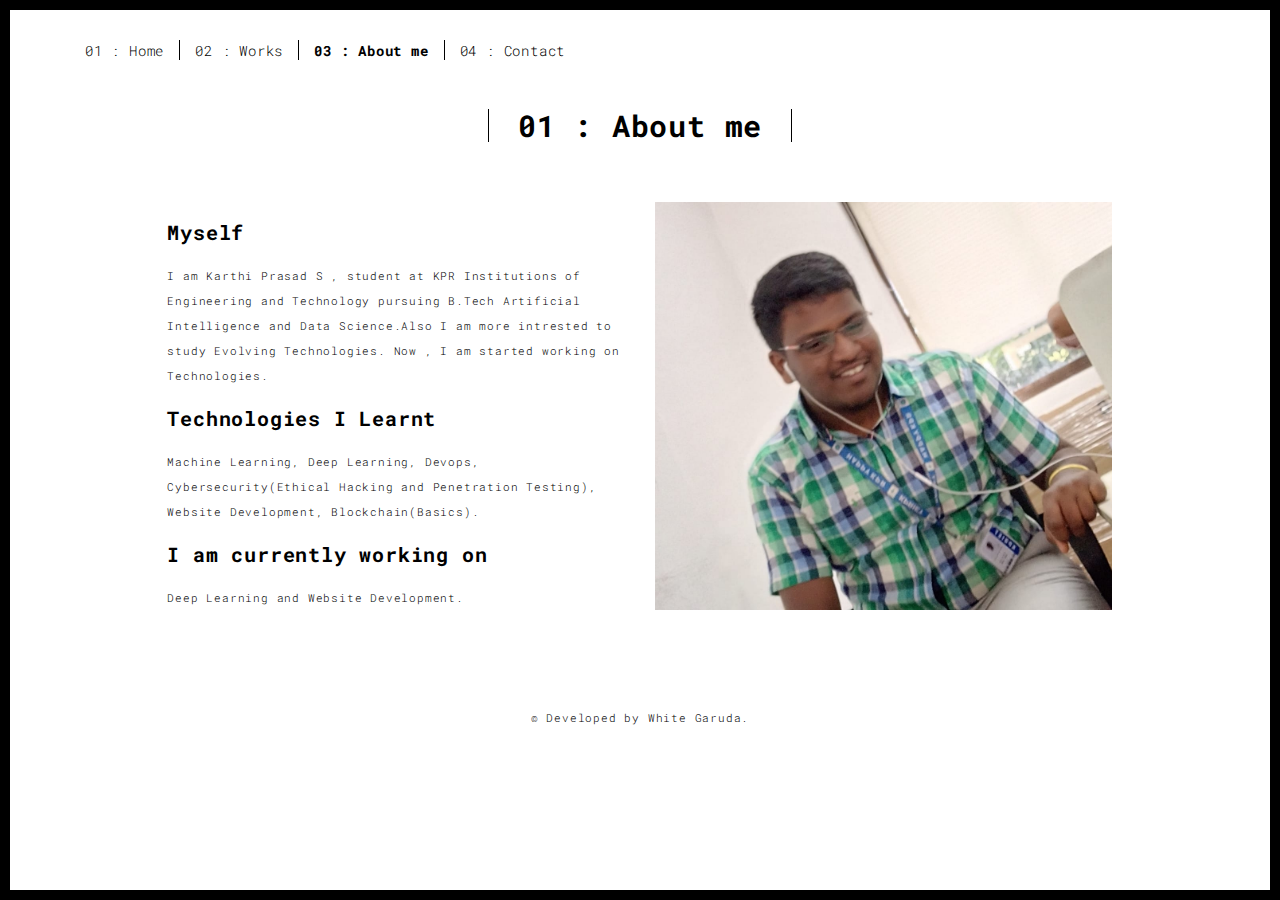
<file: about.html>
<!DOCTYPE html>
<html lang="en">

<head>
  <meta charset="UTF-8">
  <meta content="IE=edge" http-equiv="X-UA-Compatible">
  <meta content="width=device-width,initial-scale=1" name="viewport">
  <meta content="description" name="description">
  <meta name="google" content="notranslate" />
  <meta content="Mashup templates have been developped by Orson.io team" name="author">

  <!-- Disable tap highlight on IE -->
  <meta name="msapplication-tap-highlight" content="no">
  
  <link rel="apple-touch-icon" sizes="180x180" href="./assets/apple-icon-180x180.png">
  <link href="./assets/favicon.ico" rel="icon">

  <title>Title page</title>  

<link href="./main.3f6952e4.css" rel="stylesheet"></head>

<body class="">
<div id="site-border-left"></div>
<div id="site-border-right"></div>
<div id="site-border-top"></div>
<div id="site-border-bottom"></div>
 <!-- Add your content of header -->
<header>
  <nav class="navbar  navbar-fixed-top navbar-default">
    <div class="container">
        <button type="button" class="navbar-toggle collapsed" data-toggle="collapse" data-target="#navbar-collapse" aria-expanded="false">
          <span class="sr-only">Toggle navigation</span>
          <span class="icon-bar"></span>
          <span class="icon-bar"></span>
          <span class="icon-bar"></span>
        </button>

      <div class="collapse navbar-collapse" id="navbar-collapse">
        <ul class="nav navbar-nav ">
          <li><a href="./index.html" title="">01 : Home</a></li>
          <li><a href="./works.html" title="">02 : Works</a></li>
          <li><a href="./about.html" title="">03 : About me</a></li>
          <li><a href="./contact.html" title="">04 : Contact</a></li>
          <!--<li><a href="./components.html" title="">05 : Components</a></li>-->
        </ul>


      </div> 
    </div>
  </nav>
</header>

<div class="section-container">
    <div class="container">
      <div class="row">
        <div class="col-xs-12">
          <div class="section-container-spacer text-center">
            <h1 class="h2">01 : About me</h1>
          </div>
          
          <div class="row">
            <div class="col-md-10 col-md-offset-1">
              <div class="row">
                <div class="col-xs-12 col-md-6">
                  <h3>Myself</h3>
                  <p>I am Karthi Prasad S , student at KPR Institutions of Engineering and Technology pursuing B.Tech Artificial Intelligence and Data Science.Also I am more intrested to study Evolving Technologies.
                    Now , I am started working on Technologies. 
                  </p>
                  <h3>Technologies I Learnt</h3>
                  <p>Machine Learning, Deep Learning, Devops, Cybersecurity(Ethical Hacking and Penetration Testing), Website Development, Blockchain(Basics).
                  <h3>I am currently working on</h3>
                  <p>
                  Deep Learning and Website Development. </p>
                </div>
                <div class="col-xs-12 col-md-6">
                  <img src="./assets/images/profile.jpeg" class="img-responsive" alt="">
                </div>
              </div>
            </div>
          </div>
          
          
       </div>
      </div>
    </div>
  </div>


<footer class="footer-container text-center">
  <div class="container">
    <div class="row">
      <div class="col-xs-12">
        <p>© Developed by White Garuda.</p>
      </div>
    </div>
  </div>
</footer>

<script>
  document.addEventListener("DOMContentLoaded", function (event) {
     navActivePage();
  });
</script>

<!-- Google Analytics: change UA-XXXXX-X to be your site's ID 

<script>
  (function (i, s, o, g, r, a, m) {
    i['GoogleAnalyticsObject'] = r; i[r] = i[r] || function () {
      (i[r].q = i[r].q || []).push(arguments)
    }, i[r].l = 1 * new Date(); a = s.createElement(o),
      m = s.getElementsByTagName(o)[0]; a.async = 1; a.src = g; m.parentNode.insertBefore(a, m)
  })(window, document, 'script', '//www.google-analytics.com/analytics.js', 'ga');
  ga('create', 'UA-XXXXX-X', 'auto');
  ga('send', 'pageview');
</script>

--> <script type="text/javascript" src="./main.70a66962.js"></script></body>

</html>
</file>
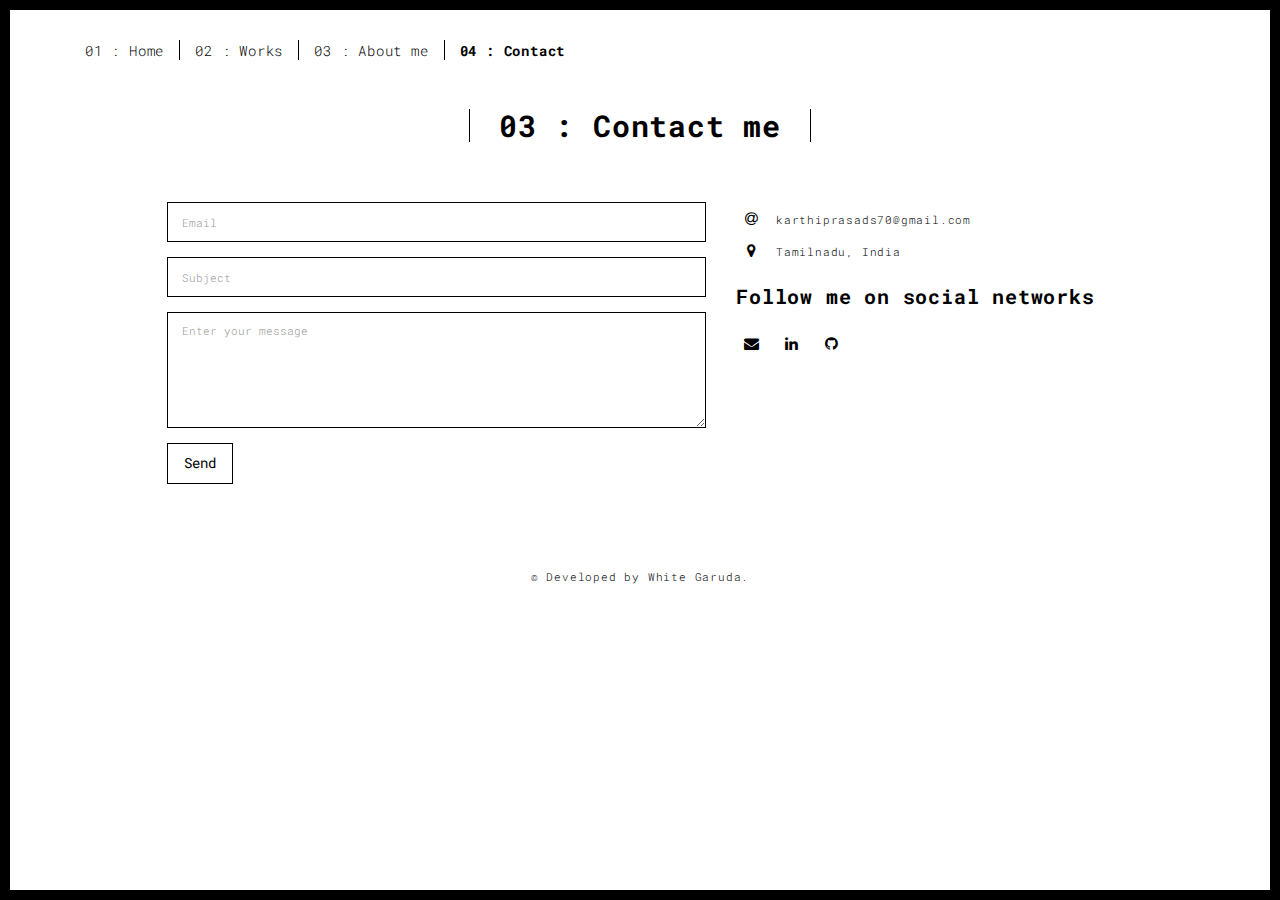
<file: contact.html>
<!DOCTYPE html>
<html lang="en">

<head>
  <meta charset="UTF-8">
  <meta content="IE=edge" http-equiv="X-UA-Compatible">
  <meta content="width=device-width,initial-scale=1" name="viewport">
  <meta content="description" name="description">
  <meta name="google" content="notranslate" />
  <meta content="Mashup templates have been developped by Orson.io team" name="author">

  <!-- Disable tap highlight on IE -->
  <meta name="msapplication-tap-highlight" content="no">
  
  <link rel="apple-touch-icon" sizes="180x180" href="./assets/apple-icon-180x180.png">
  <link href="./assets/favicon.ico" rel="icon">

  <title>Title page</title>  

<link href="./main.3f6952e4.css" rel="stylesheet"></head>

<body class="">
<div id="site-border-left"></div>
<div id="site-border-right"></div>
<div id="site-border-top"></div>
<div id="site-border-bottom"></div>
 <!-- Add your content of header -->
<header>
  <nav class="navbar  navbar-fixed-top navbar-default">
    <div class="container">
        <button type="button" class="navbar-toggle collapsed" data-toggle="collapse" data-target="#navbar-collapse" aria-expanded="false">
          <span class="sr-only">Toggle navigation</span>
          <span class="icon-bar"></span>
          <span class="icon-bar"></span>
          <span class="icon-bar"></span>
        </button>

      <div class="collapse navbar-collapse" id="navbar-collapse">
        <ul class="nav navbar-nav ">
          <li><a href="./index.html" title="">01 : Home</a></li>
          <li><a href="./works.html" title="">02 : Works</a></li>
          <li><a href="./about.html" title="">03 : About me</a></li>
          <li><a href="./contact.html" title="">04 : Contact</a></li>
          <!--<li><a href="./components.html" title="">05 : Components</a></li>-->
        </ul>


      </div> 
    </div>
  </nav>
</header>

<div class="section-container">
    <div class="container">
      <div class="row">
        <div class="col-xs-12">
          <div class="section-container-spacer text-center">
            <h1 class="h2">03 : Contact me</h1>
          </div>
          
          <div class="row">
            <div class="col-md-10 col-md-offset-1">
               <form action="" class="reveal-content">
                  <div class="row">
                    <div class="col-md-7">
                      <div class="form-group">
                        <input type="email" class="form-control" id="email" placeholder="Email">
                      </div>
                      <div class="form-group">
                        <input type="text" class="form-control" id="subject" placeholder="Subject">
                      </div>
                      <div class="form-group">
                        <textarea class="form-control" rows="5" placeholder="Enter your message"></textarea>
                      </div>
                      <button type="submit" class="btn btn-default btn-lg">Send</button>
                    </div>
                    <div class="col-md-5 address-container">
                      <ul class="list-unstyled">
                        <!--<li>
                          <<span class="fa-icon">
                            <i class="fa fa-phone" aria-hidden="true"></i>
                          </span>
                          + 33 9 07 45 12 65
                        </li>-->
                        <li>
                          <span class="fa-icon">
                            <i class="fa fa-at" aria-hidden="true"></i>
                          </span>
                          karthiprasads70@gmail.com
                        </li>
                        <li>
                          <span class="fa-icon">
                            <i class="fa fa fa-map-marker" aria-hidden="true"></i>
                          </span>
                          Tamilnadu, India
                        </li>
                      </ul>
                      <h3>Follow me on social networks</h3>
                      <a href="#" title="" class="fa-icon">
                        <i class="fa fa-envelope"></i>
                      </a>
                      <!--<a href="#" title="" class="fa-icon">
                        <i class="fa fa-twitter"></i>-->
                      </a>
                      <a href="https://www.linkedin.com/in/karthi-prasad-s-85b159227" title="" class="fa-icon">
                        <i class="fa fa-linkedin"></i>
                      </a>
                      <a>
                        <a href="https://github.com/KarthiPrasad/Diabetes-Prediction-" title="" class="fa-icon">
                          <i class="fa fa-github"></i>
                        </a>
                      </a>

                    </div>
                  </div>
                </form>
            </div>

          </div>
         
       </div>
      </div>
    </div>
  </div>


<footer class="footer-container text-center">
  <div class="container">
    <div class="row">
      <div class="col-xs-12">
        <p>© Developed by White Garuda.</p>
      </div>
    </div>
  </div>
</footer>

<script>
  document.addEventListener("DOMContentLoaded", function (event) {
     navActivePage();
  });
</script>

<!-- Google Analytics: change UA-XXXXX-X to be your site's ID 

<script>
  (function (i, s, o, g, r, a, m) {
    i['GoogleAnalyticsObject'] = r; i[r] = i[r] || function () {
      (i[r].q = i[r].q || []).push(arguments)
    }, i[r].l = 1 * new Date(); a = s.createElement(o),
      m = s.getElementsByTagName(o)[0]; a.async = 1; a.src = g; m.parentNode.insertBefore(a, m)
  })(window, document, 'script', '//www.google-analytics.com/analytics.js', 'ga');
  ga('create', 'UA-XXXXX-X', 'auto');
  ga('send', 'pageview');
</script>

--> <script type="text/javascript" src="./main.70a66962.js"></script></body>

</html>
</file>
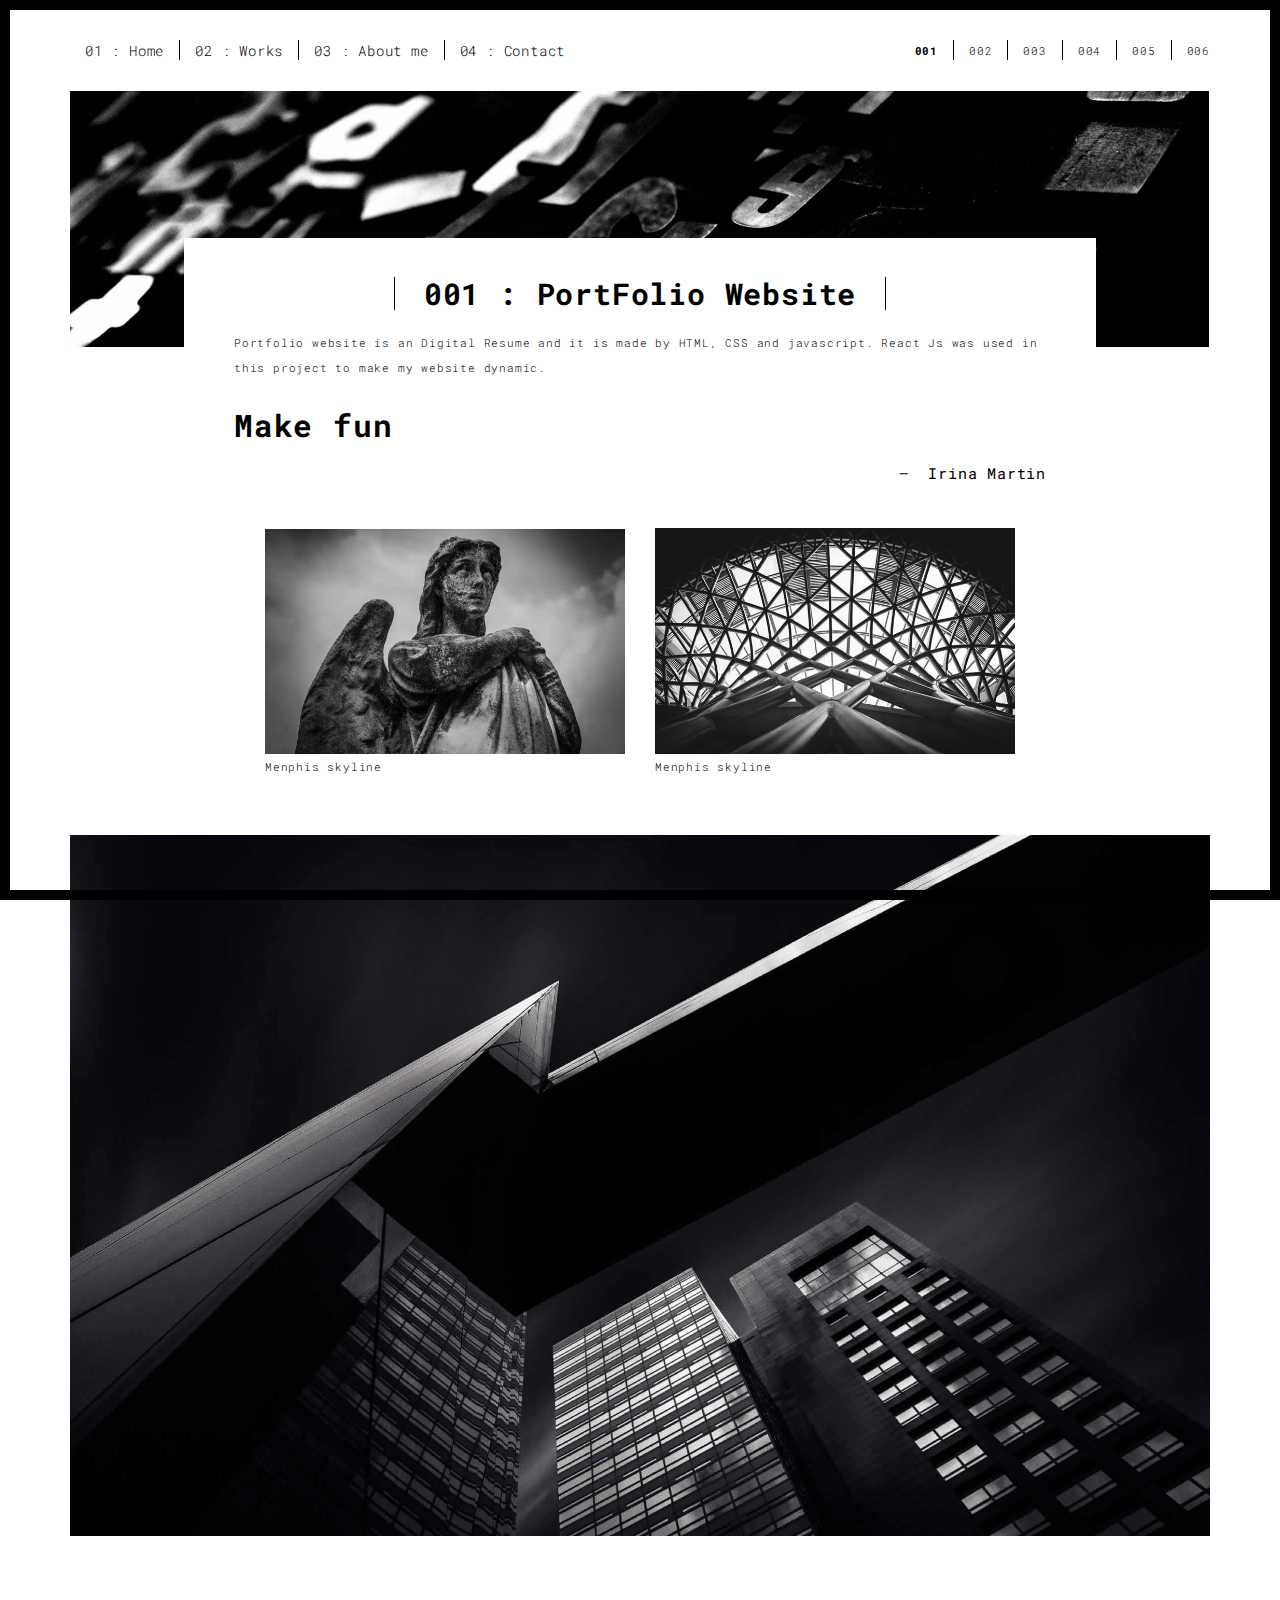
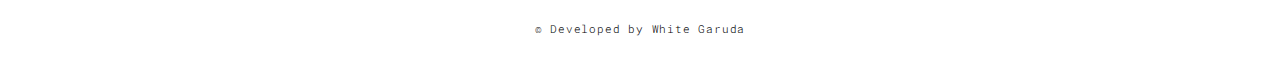
<file: work.html>
<!DOCTYPE html>
<html lang="en">

<head>
  <meta charset="UTF-8">
  <meta content="IE=edge" http-equiv="X-UA-Compatible">
  <meta content="width=device-width,initial-scale=1" name="viewport">
  <meta content="description" name="description">
  <meta name="google" content="notranslate" />
  <meta content="Mashup templates have been developped by Orson.io team" name="author">

  <!-- Disable tap highlight on IE -->
  <meta name="msapplication-tap-highlight" content="no">
  
  <link rel="apple-touch-icon" sizes="180x180" href="./assets/apple-icon-180x180.png">
  <link href="./assets/favicon.ico" rel="icon">

  <title>Title page</title>  

<link href="./main.3f6952e4.css" rel="stylesheet"></head>

<body class="">
<div id="site-border-left"></div>
<div id="site-border-right"></div>
<div id="site-border-top"></div>
<div id="site-border-bottom"></div>
<!-- Add your content of header -->
<header>
  <nav class="navbar  navbar-fixed-top navbar-default">
    <div class="container">
        <button type="button" class="navbar-toggle collapsed" data-toggle="collapse" data-target="#navbar-collapse" aria-expanded="false">
          <span class="sr-only">Toggle navigation</span>
          <span class="icon-bar"></span>
          <span class="icon-bar"></span>
          <span class="icon-bar"></span>
        </button>

      <div class="collapse navbar-collapse" id="navbar-collapse">
        <ul class="nav navbar-nav ">
          <li><a href="./index.html" title="">01 : Home</a></li>
          <li><a href="./works.html" title="">02 : Works</a></li>
          <li><a href="./about.html" title="">03 : About me</a></li>
          <li><a href="./contact.html" title="">04 : Contact</a></li>
         <!-- <li><a href="./components.html" title="">05 : Components</a></li>-->
        </ul>


          <ul class="nav navbar-nav navbar-right navbar-small visible-md visible-lg">
            <li><a href="./index.html" title="" class="active">001</a></li>
            <li><a href="./index.html" title="">002</a></li>
            <li><a href="./index.html" title="">003</a></li>
            <li><a href="./index.html" title="">004</a></li>
            <li><a href="./index.html" title="">005</a></li>
            <li><a href="./index.html" title="">006</a></li>
          </ul>


      </div> 
    </div>
  </nav>
</header>
<div class="section-container">
  <div class="container">
    <div class="row">
      <div class="col-xs-12">
        <img src="./assets/images/work001-01.jpg" class="img-responsive" alt="">
        <div class="card-container">
          <div class="text-center">
            <h1 class="h2">001 : PortFolio Website</h1>
          </div>
          <p>Portfolio website is an Digital Resume and it is made by HTML, CSS and javascript. React Js was used in this project to make my website dynamic.</p>

          <blockquote>
            <p>Make fun</p>
            <small class="pull-right">Irina Martin</small>
          </blockquote>
        </div>
      </div>

      
      
      <div class="col-md-8 col-md-offset-2 section-container-spacer">
        <div class="row">
          <div class="col-xs-12 col-md-6">
            <img src="./assets/images/work001-02.jpg" class="img-responsive" alt="">
            <p>Menphis skyline</p>
          </div>
          <div class="col-xs-12 col-md-6">
            <img src="./assets/images/work001-03.jpg" class="img-responsive" alt="">
            <p>Menphis skyline</p>
          </div>
        </div>
      </div>

      <div class="col-xs-12">
        <img src="./assets/images/work001-04.jpg" class="img-responsive" alt="">
      </div>

    </div>
  </div>
</div>


<footer class="footer-container text-center">
  <div class="container">
    <div class="row">
      <div class="col-xs-12">
        <p>© Developed by White Garuda</p>
      </div>
    </div>
  </div>
</footer>

<script>
  document.addEventListener("DOMContentLoaded", function (event) {
     navActivePage();
  });
</script>

<!-- Google Analytics: change UA-XXXXX-X to be your site's ID 

<script>
  (function (i, s, o, g, r, a, m) {
    i['GoogleAnalyticsObject'] = r; i[r] = i[r] || function () {
      (i[r].q = i[r].q || []).push(arguments)
    }, i[r].l = 1 * new Date(); a = s.createElement(o),
      m = s.getElementsByTagName(o)[0]; a.async = 1; a.src = g; m.parentNode.insertBefore(a, m)
  })(window, document, 'script', '//www.google-analytics.com/analytics.js', 'ga');
  ga('create', 'UA-XXXXX-X', 'auto');
  ga('send', 'pageview');
</script>

--> <script type="text/javascript" src="./main.70a66962.js"></script></body>

</html>
</file>
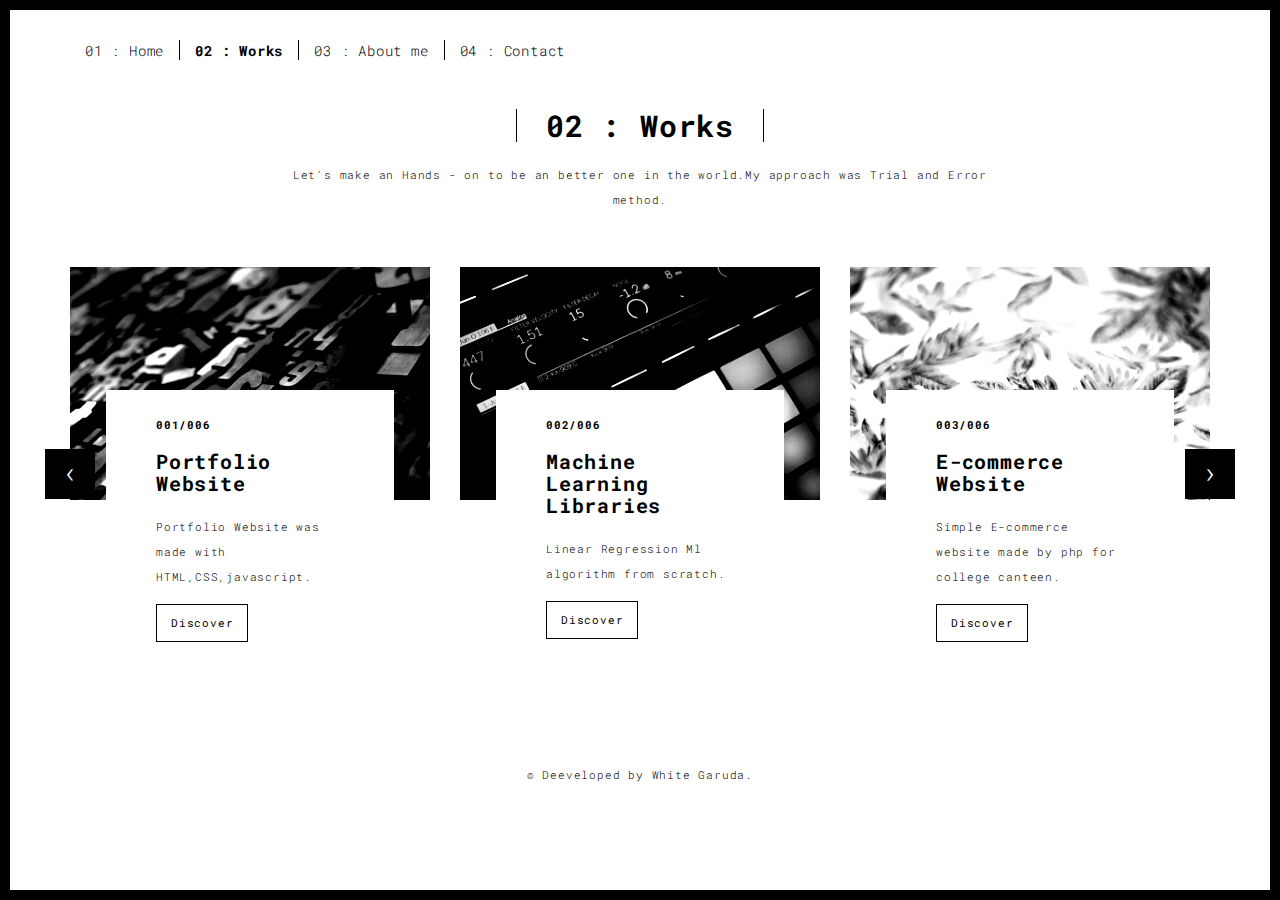
<file: works.html>
<!DOCTYPE html>
<html lang="en">

<head>
  <meta charset="UTF-8">
  <meta content="IE=edge" http-equiv="X-UA-Compatible">
  <meta content="width=device-width,initial-scale=1" name="viewport">
  <meta content="description" name="description">
  <meta name="google" content="notranslate" />
  <meta content="Mashup templates have been developped by Orson.io team" name="author">

  <!-- Disable tap highlight on IE -->
  <meta name="msapplication-tap-highlight" content="no">
  
  <link rel="apple-touch-icon" sizes="180x180" href="./assets/apple-icon-180x180.png">
  <link href="./assets/favicon.ico" rel="icon">

  <title>Title page</title>  

<link href="./main.3f6952e4.css" rel="stylesheet"></head>

<body class="">
<div id="site-border-left"></div>
<div id="site-border-right"></div>
<div id="site-border-top"></div>
<div id="site-border-bottom"></div>
 <!-- Add your content of header -->
<header>
  <nav class="navbar  navbar-fixed-top navbar-default">
    <div class="container">
        <button type="button" class="navbar-toggle collapsed" data-toggle="collapse" data-target="#navbar-collapse" aria-expanded="false">
          <span class="sr-only">Toggle navigation</span>
          <span class="icon-bar"></span>
          <span class="icon-bar"></span>
          <span class="icon-bar"></span>
        </button>

      <div class="collapse navbar-collapse" id="navbar-collapse">
        <ul class="nav navbar-nav ">
          <li><a href="./index.html" title="">01 : Home</a></li>
          <li><a href="./works.html" title="">02 : Works</a></li>
          <li><a href="./about.html" title="">03 : About me</a></li>
          <li><a href="./contact.html" title="">04 : Contact</a></li>
          <!--<li><a href="./components.html" title="">05 : Components</a></li>-->
        </ul>


      </div> 
    </div>
  </nav>
</header>

<div class="section-container">
  <div class="container">
    <div class="row">
      
      <div class="col-sm-8 col-sm-offset-2 section-container-spacer">
        <div class="text-center">
          <h1 class="h2">02 : Works</h1>
          <p>Let's make an Hands - on to be an better one in the world.My approach was Trial and Error method.</p>
        </div>
      </div>

      <div class="col-md-12">
     
      <div id="myCarousel" class="carousel slide projects-carousel">
        <!-- Carousel items -->
        <div class="carousel-inner">
            <div class="item active">
                <div class="row">
                    <div class="col-sm-4">

                      <a href="./work.html" title="" class="black-image-project-hover">
                        <img src="./assets/images/work01-hover.jpg" alt="" class="img-responsive">
                      </a>
                      <div class="card-container card-container-lg">
                        <h4>001/006</h4>
                        <h3>Portfolio Website</h3>
                        <p>Portfolio Website was made with HTML,CSS,javascript.</p>
                        <a href="./work.html" title="" class="btn btn-default">Discover</a>
                      </div>
                    </div>
                    <div class="col-sm-4">
                      <a href="./work.html" title="" class="black-image-project-hover">
                        <img src="./assets/images/work02-hover.jpg" alt="" class="img-responsive">
                      </a>
                      <div class="card-container card-container-lg">
                        <h4>002/006</h4>
                        <h3>Machine Learning Libraries</h3>
                        <p>Linear Regression Ml algorithm from scratch.</p>
                        <a href="./work.html" title="" class="btn btn-default">Discover</a>
                      </div>
                    </div>
                    <div class="col-sm-4">
                      <a href="./work.html" title="" class="black-image-project-hover">
                        <img src="./assets/images/work03-hover.jpg" alt="" class="img-responsive">
                      </a>
                      <div class="card-container card-container-lg">
                        <h4>003/006</h4>
                        <h3>E-commerce Website</h3>
                        <p>Simple E-commerce website made by php for college canteen.</p>
                        <a href="./work.html" title="" class="btn btn-default">Discover</a>
                      </div>
                    </div>
                    
                </div>
                <!--/row-->
            </div>
            <!--/item-->
            <div class="item">
                <div class="row">
                  <div class="col-sm-4">
                    <a href="./work.html" class="black-image-project-hover">
                      <img src="./assets/images/work02-hover.jpg" alt="Image" class="img-responsive">
                    </a>
                    <div class="card-container">
                      <h4>004/006</h4>
                      <h3>Exploratory Data Analysis</h3>
                      <p>EDA for 20 datasets from kaggle and it is in progress..</p>
                      <a href="./work.html" class="btn btn-default">Discover</a>
                    </div>
                  </div>
                   <div class="col-sm-4">
                      <a href="./work.html" class="black-image-project-hover">
                        <img src="./assets/images/work01-hover.jpg" alt="Image" class="img-responsive">
                      </a>
                      <div class="card-container">
                        <h4>005/006</h4>
                        <h3>Machine Learning.</h3>
                        <p>Building ML algorithms from scratch for different datasets.</p>
                        <a href="./work.html" class="btn btn-default">Discover</a>
                      </div>
                    </div>
                    
                    <div class="col-sm-4">
                      <a href="./work.html" class="black-image-project-hover">
                        <img src="./assets/images/work03-hover.jpg" alt="Image" class="img-responsive">
                      </a>
                      <div class="card-container">
                        <h4>006/006</h4>
                        <h3>Deep Learning</h3>
                        <p>Building an ANN from scratch using numpy.it is used for digit recognizer.</p>
                        <a href="./work.html" class="btn btn-default">Discover</a>
                      </div>
                    </div>
                    
                </div>
                <!--/row-->
            </div>
            
            <!--/item-->
        </div>
        <!--/carousel-inner--> 
        <a class="left carousel-control" href="#myCarousel" data-slide="prev">‹</a>

        <a class="right carousel-control" href="#myCarousel" data-slide="next">›</a>
     </div>



    <!--/myCarousel-->
    </div>



    </div>
  </div>
</div>


<footer class="footer-container text-center">
  <div class="container">
    <div class="row">
      <div class="col-xs-12">
        <p>© Deeveloped by White Garuda.</p>
      </div>
    </div>
  </div>
</footer>

<script>
  document.addEventListener("DOMContentLoaded", function (event) {
     navActivePage();
  });
</script>

<!-- Google Analytics: change UA-XXXXX-X to be your site's ID 

<script>
  (function (i, s, o, g, r, a, m) {
    i['GoogleAnalyticsObject'] = r; i[r] = i[r] || function () {
      (i[r].q = i[r].q || []).push(arguments)
    }, i[r].l = 1 * new Date(); a = s.createElement(o),
      m = s.getElementsByTagName(o)[0]; a.async = 1; a.src = g; m.parentNode.insertBefore(a, m)
  })(window, document, 'script', '//www.google-analytics.com/analytics.js', 'ga');
  ga('create', 'UA-XXXXX-X', 'auto');
  ga('send', 'pageview');
</script>

--> <script type="text/javascript" src="./main.70a66962.js"></script></body>

</html>
</file>
<file: main.3f6952e4.css>
@import url(https://fonts.googleapis.com/css?family=Roboto:900|Roboto+Mono:300,400,700);@import url(https://maxcdn.bootstrapcdn.com/font-awesome/4.7.0/css/font-awesome.min.css);/*!
 * Bootstrap v3.3.7 (http://getbootstrap.com)
 * Copyright 2011-2016 Twitter, Inc.
 * Licensed under MIT (https://github.com/twbs/bootstrap/blob/master/LICENSE)
 */
/*! normalize.css v3.0.3 | MIT License | github.com/necolas/normalize.css */html{font-family:sans-serif;-ms-text-size-adjust:100%;-webkit-text-size-adjust:100%}body{margin:0}article,aside,details,figcaption,figure,footer,header,hgroup,main,menu,nav,section,summary{display:block}audio,canvas,progress,video{display:inline-block;vertical-align:baseline}audio:not([controls]){display:none;height:0}[hidden],template{display:none}a{background-color:transparent}a:active,a:hover{outline:0}abbr[title]{border-bottom:1px dotted}b,strong{font-weight:700}dfn{font-style:italic}h1{font-size:2em;margin:.67em 0}mark{background:#ff0;color:rgba(0, 0, 0, 0.904)}small{font-size:80%}sub,sup{font-size:75%;line-height:0;position:relative;vertical-align:baseline}sup{top:-.5em}sub{bottom:-.25em}img{border:0}svg:not(:root){overflow:hidden}figure{margin:1em 40px}hr{box-sizing:content-box;height:0}pre{overflow:auto}code,kbd,pre,samp{font-family:monospace,monospace;font-size:1em}button,input,optgroup,select,textarea{color:inherit;font:inherit;margin:0}button{overflow:visible}button,select{text-transform:none}button,html input[type=button],input[type=reset],input[type=submit]{-webkit-appearance:button;cursor:pointer}button[disabled],html input[disabled]{cursor:default}button::-moz-focus-inner,input::-moz-focus-inner{border:0;padding:0}input{line-height:normal}input[type=checkbox],input[type=radio]{box-sizing:border-box;padding:0}input[type=number]::-webkit-inner-spin-button,input[type=number]::-webkit-outer-spin-button{height:auto}input[type=search]{-webkit-appearance:textfield;box-sizing:content-box}input[type=search]::-webkit-search-cancel-button,input[type=search]::-webkit-search-decoration{-webkit-appearance:none}fieldset{border:1px solid silver;margin:0 2px;padding:.35em .625em .75em}textarea{overflow:auto}optgroup{font-weight:700}table{border-collapse:collapse;border-spacing:0}td,th{padding:0}

/*! Source: https://github.com/h5bp/html5-boilerplate/blob/master/src/css/main.css */@media print{*,:after,:before{background:transparent!important;color:#000!important;box-shadow:none!important;text-shadow:none!important}a,a:visited{text-decoration:underline}a[href]:after{content:" (" attr(href) ")"}abbr[title]:after{content:" (" attr(title) ")"}a[href^="#"]:after,a[href^="javascript:"]:after{content:""}blockquote,pre{border:1px solid #999;page-break-inside:avoid}thead{display:table-header-group}img,tr{page-break-inside:avoid}img{max-width:100%!important}h2,h3,p{orphans:3;widows:3}h2,h3{page-break-after:avoid}.navbar{display:none}.btn>.caret,.dropup>.btn>.caret{border-top-color:#000!important}.label{border:1px solid #000}.table{border-collapse:collapse!important}.table td,.table th{background-color:#fff!important}.table-bordered td,.table-bordered th{border:1px solid #ddd!important}}*,:after,:before{-webkit-box-sizing:border-box;-moz-box-sizing:border-box;box-sizing:border-box}html{font-size:10px;-webkit-tap-highlight-color:transparent}body{font-family:Roboto Mono,Helvetica,Arial,sans-serif;font-size:11px;line-height:1.78;color:#000;background-color:#fff}button,input,select,textarea{font-family:inherit;font-size:inherit;line-height:inherit}a{color:#001aff;text-decoration:none}a:focus,a:hover{color:#0012b3;text-decoration:underline}a:focus{outline:5px auto -webkit-focus-ring-color;outline-offset:-2px}figure{margin:0}img{vertical-align:middle}.img-responsive{display:block;max-width:100%;height:auto}.img-rounded{border-radius:0}.img-thumbnail{padding:4px;line-height:1.78;background-color:#fff;border:1px solid #ddd;border-radius:0;-webkit-transition:all .2s ease-in-out;-o-transition:all .2s ease-in-out;transition:all .2s ease-in-out;display:inline-block;max-width:100%;height:auto}.img-circle{border-radius:50%}hr{margin-top:19px;margin-bottom:19px;border:0;border-top:1px solid #eee}.sr-only{position:absolute;width:1px;height:1px;margin:-1px;padding:0;overflow:hidden;clip:rect(0,0,0,0);border:0}.sr-only-focusable:active,.sr-only-focusable:focus{position:static;width:auto;height:auto;margin:0;overflow:visible;clip:auto}[role=button]{cursor:pointer}.h1,.h2,.h3,.h4,.h5,.h6,h1,h2,h3,h4,h5,h6{font-family:Roboto Mono,Helvetica,Arial,sans-serif;font-weight:700;line-height:1.1;color:#000}.h1 .small,.h1 small,.h2 .small,.h2 small,.h3 .small,.h3 small,.h4 .small,.h4 small,.h5 .small,.h5 small,.h6 .small,.h6 small,h1 .small,h1 small,h2 .small,h2 small,h3 .small,h3 small,h4 .small,h4 small,h5 .small,h5 small,h6 .small,h6 small{font-weight:400;line-height:1;color:#777}.h1,.h2,.h3,h1,h2,h3{margin-top:19px;margin-bottom:9.5px}.h1 .small,.h1 small,.h2 .small,.h2 small,.h3 .small,.h3 small,h1 .small,h1 small,h2 .small,h2 small,h3 .small,h3 small{font-size:65%}.h4,.h5,.h6,h4,h5,h6{margin-top:9.5px;margin-bottom:9.5px}.h4 .small,.h4 small,.h5 .small,.h5 small,.h6 .small,.h6 small,h4 .small,h4 small,h5 .small,h5 small,h6 .small,h6 small{font-size:75%}.h1,h1{font-size:70px}.h2,h2{font-size:30px}.h3,h3{font-size:20px}.h4,.h5,h4,h5{font-size:11px}.h6,h6{font-size:10px}p{margin:0 0 9.5px}.lead{margin-bottom:19px;font-size:12px;font-weight:300;line-height:1.4}@media (min-width:768px){.lead{font-size:16.5px}}.small,small{font-size:90%}.mark,mark{background-color:#fcf8e3;padding:.2em}.text-left{text-align:left}.text-right{text-align:right}.text-center{text-align:center}.text-justify{text-align:justify}.text-nowrap{white-space:nowrap}.text-lowercase{text-transform:lowercase}.initialism,.text-uppercase{text-transform:uppercase}.text-capitalize{text-transform:capitalize}.text-muted{color:#777}.text-primary{color:#001aff}a.text-primary:focus,a.text-primary:hover{color:#0015cc}.text-success{color:#fff}a.text-success:focus,a.text-success:hover{color:#e6e6e6}.text-info{color:#31708f}a.text-info:focus,a.text-info:hover{color:#245269}.text-warning{color:#8a6d3b}a.text-warning:focus,a.text-warning:hover{color:#66512c}.text-danger{color:#fff}a.text-danger:focus,a.text-danger:hover{color:#e6e6e6}.bg-primary{color:#fff;background-color:#001aff}a.bg-primary:focus,a.bg-primary:hover{background-color:#0015cc}.bg-success,a.bg-success:focus,a.bg-success:hover{background-color:#000}.bg-info{background-color:#d9edf7}a.bg-info:focus,a.bg-info:hover{background-color:#afd9ee}.bg-warning{background-color:#fcf8e3}a.bg-warning:focus,a.bg-warning:hover{background-color:#f7ecb5}.bg-danger{background-color:red}a.bg-danger:focus,a.bg-danger:hover{background-color:#c00}.page-header{padding-bottom:8.5px;margin:38px 0 19px;border-bottom:1px solid #eee}ol,ul{margin-top:0;margin-bottom:9.5px}ol ol,ol ul,ul ol,ul ul{margin-bottom:0}.list-inline,.list-unstyled{padding-left:0;list-style:none}.list-inline{margin-left:-5px}.list-inline>li{display:inline-block;padding-left:5px;padding-right:5px}dl{margin-top:0;margin-bottom:19px}dd,dt{line-height:1.78}dt{font-weight:700}dd{margin-left:0}.dl-horizontal dd:after,.dl-horizontal dd:before{content:" ";display:table}.dl-horizontal dd:after{clear:both}@media (min-width:768px){.dl-horizontal dt{float:left;width:160px;clear:left;text-align:right;overflow:hidden;text-overflow:ellipsis;white-space:nowrap}.dl-horizontal dd{margin-left:180px}}abbr[data-original-title],abbr[title]{cursor:help;border-bottom:1px dotted #777}.initialism{font-size:90%}blockquote{padding:9.5px 19px;margin:0 0 19px;font-size:13.75px;border-left:5px solid #eee}blockquote ol:last-child,blockquote p:last-child,blockquote ul:last-child{margin-bottom:0}blockquote .small,blockquote footer,blockquote small{display:block;font-size:80%;line-height:1.78;color:#777}blockquote .small:before,blockquote footer:before,blockquote small:before{content:"\2014   \A0"}.blockquote-reverse,blockquote.pull-right{padding-right:15px;padding-left:0;border-right:5px solid #eee;border-left:0;text-align:right}.blockquote-reverse .small:before,.blockquote-reverse footer:before,.blockquote-reverse small:before,blockquote.pull-right .small:before,blockquote.pull-right footer:before,blockquote.pull-right small:before{content:""}.blockquote-reverse .small:after,.blockquote-reverse footer:after,.blockquote-reverse small:after,blockquote.pull-right .small:after,blockquote.pull-right footer:after,blockquote.pull-right small:after{content:"\A0   \2014"}address{margin-bottom:19px;font-style:normal;line-height:1.78}code,kbd,pre,samp{font-family:Menlo,Monaco,Consolas,Courier New,monospace}code{color:#c7254e;background-color:#f9f2f4}code,kbd{padding:2px 4px;font-size:90%;border-radius:0}kbd{color:#fff;background-color:#333;box-shadow:inset 0 -1px 0 rgba(0,0,0,.25)}kbd kbd{padding:0;font-size:100%;font-weight:700;box-shadow:none}pre{display:block;padding:9px;margin:0 0 9.5px;font-size:10px;line-height:1.78;word-break:break-all;word-wrap:break-word;color:#333;background-color:#f5f5f5;border:1px solid #ccc;border-radius:0}pre code{padding:0;font-size:inherit;color:inherit;white-space:pre-wrap;background-color:transparent;border-radius:0}.pre-scrollable{max-height:340px;overflow-y:scroll}.container{margin-right:auto;margin-left:auto;padding-left:15px;padding-right:15px}.container:after,.container:before{content:" ";display:table}.container:after{clear:both}@media (min-width:768px){.container{width:750px}}@media (min-width:992px){.container{width:970px}}@media (min-width:1200px){.container{width:1170px}}.container-fluid{margin-right:auto;margin-left:auto;padding-left:15px;padding-right:15px}.container-fluid:after,.container-fluid:before{content:" ";display:table}.container-fluid:after{clear:both}.row{margin-left:-15px;margin-right:-15px}.row:after,.row:before{content:" ";display:table}.row:after{clear:both}.col-lg-1,.col-lg-2,.col-lg-3,.col-lg-4,.col-lg-5,.col-lg-6,.col-lg-7,.col-lg-8,.col-lg-9,.col-lg-10,.col-lg-11,.col-lg-12,.col-md-1,.col-md-2,.col-md-3,.col-md-4,.col-md-5,.col-md-6,.col-md-7,.col-md-8,.col-md-9,.col-md-10,.col-md-11,.col-md-12,.col-sm-1,.col-sm-2,.col-sm-3,.col-sm-4,.col-sm-5,.col-sm-6,.col-sm-7,.col-sm-8,.col-sm-9,.col-sm-10,.col-sm-11,.col-sm-12,.col-xs-1,.col-xs-2,.col-xs-3,.col-xs-4,.col-xs-5,.col-xs-6,.col-xs-7,.col-xs-8,.col-xs-9,.col-xs-10,.col-xs-11,.col-xs-12{position:relative;min-height:1px;padding-left:15px;padding-right:15px}.col-xs-1,.col-xs-2,.col-xs-3,.col-xs-4,.col-xs-5,.col-xs-6,.col-xs-7,.col-xs-8,.col-xs-9,.col-xs-10,.col-xs-11,.col-xs-12{float:left}.col-xs-1{width:8.33333%}.col-xs-2{width:16.66667%}.col-xs-3{width:25%}.col-xs-4{width:33.33333%}.col-xs-5{width:41.66667%}.col-xs-6{width:50%}.col-xs-7{width:58.33333%}.col-xs-8{width:66.66667%}.col-xs-9{width:75%}.col-xs-10{width:83.33333%}.col-xs-11{width:91.66667%}.col-xs-12{width:100%}.col-xs-pull-0{right:auto}.col-xs-pull-1{right:8.33333%}.col-xs-pull-2{right:16.66667%}.col-xs-pull-3{right:25%}.col-xs-pull-4{right:33.33333%}.col-xs-pull-5{right:41.66667%}.col-xs-pull-6{right:50%}.col-xs-pull-7{right:58.33333%}.col-xs-pull-8{right:66.66667%}.col-xs-pull-9{right:75%}.col-xs-pull-10{right:83.33333%}.col-xs-pull-11{right:91.66667%}.col-xs-pull-12{right:100%}.col-xs-push-0{left:auto}.col-xs-push-1{left:8.33333%}.col-xs-push-2{left:16.66667%}.col-xs-push-3{left:25%}.col-xs-push-4{left:33.33333%}.col-xs-push-5{left:41.66667%}.col-xs-push-6{left:50%}.col-xs-push-7{left:58.33333%}.col-xs-push-8{left:66.66667%}.col-xs-push-9{left:75%}.col-xs-push-10{left:83.33333%}.col-xs-push-11{left:91.66667%}.col-xs-push-12{left:100%}.col-xs-offset-0{margin-left:0}.col-xs-offset-1{margin-left:8.33333%}.col-xs-offset-2{margin-left:16.66667%}.col-xs-offset-3{margin-left:25%}.col-xs-offset-4{margin-left:33.33333%}.col-xs-offset-5{margin-left:41.66667%}.col-xs-offset-6{margin-left:50%}.col-xs-offset-7{margin-left:58.33333%}.col-xs-offset-8{margin-left:66.66667%}.col-xs-offset-9{margin-left:75%}.col-xs-offset-10{margin-left:83.33333%}.col-xs-offset-11{margin-left:91.66667%}.col-xs-offset-12{margin-left:100%}@media (min-width:768px){.col-sm-1,.col-sm-2,.col-sm-3,.col-sm-4,.col-sm-5,.col-sm-6,.col-sm-7,.col-sm-8,.col-sm-9,.col-sm-10,.col-sm-11,.col-sm-12{float:left}.col-sm-1{width:8.33333%}.col-sm-2{width:16.66667%}.col-sm-3{width:25%}.col-sm-4{width:33.33333%}.col-sm-5{width:41.66667%}.col-sm-6{width:50%}.col-sm-7{width:58.33333%}.col-sm-8{width:66.66667%}.col-sm-9{width:75%}.col-sm-10{width:83.33333%}.col-sm-11{width:91.66667%}.col-sm-12{width:100%}.col-sm-pull-0{right:auto}.col-sm-pull-1{right:8.33333%}.col-sm-pull-2{right:16.66667%}.col-sm-pull-3{right:25%}.col-sm-pull-4{right:33.33333%}.col-sm-pull-5{right:41.66667%}.col-sm-pull-6{right:50%}.col-sm-pull-7{right:58.33333%}.col-sm-pull-8{right:66.66667%}.col-sm-pull-9{right:75%}.col-sm-pull-10{right:83.33333%}.col-sm-pull-11{right:91.66667%}.col-sm-pull-12{right:100%}.col-sm-push-0{left:auto}.col-sm-push-1{left:8.33333%}.col-sm-push-2{left:16.66667%}.col-sm-push-3{left:25%}.col-sm-push-4{left:33.33333%}.col-sm-push-5{left:41.66667%}.col-sm-push-6{left:50%}.col-sm-push-7{left:58.33333%}.col-sm-push-8{left:66.66667%}.col-sm-push-9{left:75%}.col-sm-push-10{left:83.33333%}.col-sm-push-11{left:91.66667%}.col-sm-push-12{left:100%}.col-sm-offset-0{margin-left:0}.col-sm-offset-1{margin-left:8.33333%}.col-sm-offset-2{margin-left:16.66667%}.col-sm-offset-3{margin-left:25%}.col-sm-offset-4{margin-left:33.33333%}.col-sm-offset-5{margin-left:41.66667%}.col-sm-offset-6{margin-left:50%}.col-sm-offset-7{margin-left:58.33333%}.col-sm-offset-8{margin-left:66.66667%}.col-sm-offset-9{margin-left:75%}.col-sm-offset-10{margin-left:83.33333%}.col-sm-offset-11{margin-left:91.66667%}.col-sm-offset-12{margin-left:100%}}@media (min-width:992px){.col-md-1,.col-md-2,.col-md-3,.col-md-4,.col-md-5,.col-md-6,.col-md-7,.col-md-8,.col-md-9,.col-md-10,.col-md-11,.col-md-12{float:left}.col-md-1{width:8.33333%}.col-md-2{width:16.66667%}.col-md-3{width:25%}.col-md-4{width:33.33333%}.col-md-5{width:41.66667%}.col-md-6{width:50%}.col-md-7{width:58.33333%}.col-md-8{width:66.66667%}.col-md-9{width:75%}.col-md-10{width:83.33333%}.col-md-11{width:91.66667%}.col-md-12{width:100%}.col-md-pull-0{right:auto}.col-md-pull-1{right:8.33333%}.col-md-pull-2{right:16.66667%}.col-md-pull-3{right:25%}.col-md-pull-4{right:33.33333%}.col-md-pull-5{right:41.66667%}.col-md-pull-6{right:50%}.col-md-pull-7{right:58.33333%}.col-md-pull-8{right:66.66667%}.col-md-pull-9{right:75%}.col-md-pull-10{right:83.33333%}.col-md-pull-11{right:91.66667%}.col-md-pull-12{right:100%}.col-md-push-0{left:auto}.col-md-push-1{left:8.33333%}.col-md-push-2{left:16.66667%}.col-md-push-3{left:25%}.col-md-push-4{left:33.33333%}.col-md-push-5{left:41.66667%}.col-md-push-6{left:50%}.col-md-push-7{left:58.33333%}.col-md-push-8{left:66.66667%}.col-md-push-9{left:75%}.col-md-push-10{left:83.33333%}.col-md-push-11{left:91.66667%}.col-md-push-12{left:100%}.col-md-offset-0{margin-left:0}.col-md-offset-1{margin-left:8.33333%}.col-md-offset-2{margin-left:16.66667%}.col-md-offset-3{margin-left:25%}.col-md-offset-4{margin-left:33.33333%}.col-md-offset-5{margin-left:41.66667%}.col-md-offset-6{margin-left:50%}.col-md-offset-7{margin-left:58.33333%}.col-md-offset-8{margin-left:66.66667%}.col-md-offset-9{margin-left:75%}.col-md-offset-10{margin-left:83.33333%}.col-md-offset-11{margin-left:91.66667%}.col-md-offset-12{margin-left:100%}}@media (min-width:1200px){.col-lg-1,.col-lg-2,.col-lg-3,.col-lg-4,.col-lg-5,.col-lg-6,.col-lg-7,.col-lg-8,.col-lg-9,.col-lg-10,.col-lg-11,.col-lg-12{float:left}.col-lg-1{width:8.33333%}.col-lg-2{width:16.66667%}.col-lg-3{width:25%}.col-lg-4{width:33.33333%}.col-lg-5{width:41.66667%}.col-lg-6{width:50%}.col-lg-7{width:58.33333%}.col-lg-8{width:66.66667%}.col-lg-9{width:75%}.col-lg-10{width:83.33333%}.col-lg-11{width:91.66667%}.col-lg-12{width:100%}.col-lg-pull-0{right:auto}.col-lg-pull-1{right:8.33333%}.col-lg-pull-2{right:16.66667%}.col-lg-pull-3{right:25%}.col-lg-pull-4{right:33.33333%}.col-lg-pull-5{right:41.66667%}.col-lg-pull-6{right:50%}.col-lg-pull-7{right:58.33333%}.col-lg-pull-8{right:66.66667%}.col-lg-pull-9{right:75%}.col-lg-pull-10{right:83.33333%}.col-lg-pull-11{right:91.66667%}.col-lg-pull-12{right:100%}.col-lg-push-0{left:auto}.col-lg-push-1{left:8.33333%}.col-lg-push-2{left:16.66667%}.col-lg-push-3{left:25%}.col-lg-push-4{left:33.33333%}.col-lg-push-5{left:41.66667%}.col-lg-push-6{left:50%}.col-lg-push-7{left:58.33333%}.col-lg-push-8{left:66.66667%}.col-lg-push-9{left:75%}.col-lg-push-10{left:83.33333%}.col-lg-push-11{left:91.66667%}.col-lg-push-12{left:100%}.col-lg-offset-0{margin-left:0}.col-lg-offset-1{margin-left:8.33333%}.col-lg-offset-2{margin-left:16.66667%}.col-lg-offset-3{margin-left:25%}.col-lg-offset-4{margin-left:33.33333%}.col-lg-offset-5{margin-left:41.66667%}.col-lg-offset-6{margin-left:50%}.col-lg-offset-7{margin-left:58.33333%}.col-lg-offset-8{margin-left:66.66667%}.col-lg-offset-9{margin-left:75%}.col-lg-offset-10{margin-left:83.33333%}.col-lg-offset-11{margin-left:91.66667%}.col-lg-offset-12{margin-left:100%}}table{background-color:transparent}caption{padding-top:8px;padding-bottom:8px;color:#777}caption,th{text-align:left}.table{width:100%;max-width:100%;margin-bottom:19px}.table>tbody>tr>td,.table>tbody>tr>th,.table>tfoot>tr>td,.table>tfoot>tr>th,.table>thead>tr>td,.table>thead>tr>th{padding:8px;line-height:1.78;vertical-align:top;border-top:1px solid #ddd}.table>thead>tr>th{vertical-align:bottom;border-bottom:2px solid #ddd}.table>caption+thead>tr:first-child>td,.table>caption+thead>tr:first-child>th,.table>colgroup+thead>tr:first-child>td,.table>colgroup+thead>tr:first-child>th,.table>thead:first-child>tr:first-child>td,.table>thead:first-child>tr:first-child>th{border-top:0}.table>tbody+tbody{border-top:2px solid #ddd}.table .table{background-color:#fff}.table-condensed>tbody>tr>td,.table-condensed>tbody>tr>th,.table-condensed>tfoot>tr>td,.table-condensed>tfoot>tr>th,.table-condensed>thead>tr>td,.table-condensed>thead>tr>th{padding:5px}.table-bordered,.table-bordered>tbody>tr>td,.table-bordered>tbody>tr>th,.table-bordered>tfoot>tr>td,.table-bordered>tfoot>tr>th,.table-bordered>thead>tr>td,.table-bordered>thead>tr>th{border:1px solid #ddd}.table-bordered>thead>tr>td,.table-bordered>thead>tr>th{border-bottom-width:2px}.table-striped>tbody>tr:nth-of-type(odd){background-color:#f9f9f9}.table-hover>tbody>tr:hover{background-color:#f5f5f5}table col[class*=col-]{position:static;float:none;display:table-column}table td[class*=col-],table th[class*=col-]{position:static;float:none;display:table-cell}.table>tbody>tr.active>td,.table>tbody>tr.active>th,.table>tbody>tr>td.active,.table>tbody>tr>th.active,.table>tfoot>tr.active>td,.table>tfoot>tr.active>th,.table>tfoot>tr>td.active,.table>tfoot>tr>th.active,.table>thead>tr.active>td,.table>thead>tr.active>th,.table>thead>tr>td.active,.table>thead>tr>th.active{background-color:#f5f5f5}.table-hover>tbody>tr.active:hover>td,.table-hover>tbody>tr.active:hover>th,.table-hover>tbody>tr:hover>.active,.table-hover>tbody>tr>td.active:hover,.table-hover>tbody>tr>th.active:hover{background-color:#e8e8e8}.table-hover>tbody>tr.success:hover>td,.table-hover>tbody>tr.success:hover>th,.table-hover>tbody>tr:hover>.success,.table-hover>tbody>tr>td.success:hover,.table-hover>tbody>tr>th.success:hover,.table>tbody>tr.success>td,.table>tbody>tr.success>th,.table>tbody>tr>td.success,.table>tbody>tr>th.success,.table>tfoot>tr.success>td,.table>tfoot>tr.success>th,.table>tfoot>tr>td.success,.table>tfoot>tr>th.success,.table>thead>tr.success>td,.table>thead>tr.success>th,.table>thead>tr>td.success,.table>thead>tr>th.success{background-color:#000}.table>tbody>tr.info>td,.table>tbody>tr.info>th,.table>tbody>tr>td.info,.table>tbody>tr>th.info,.table>tfoot>tr.info>td,.table>tfoot>tr.info>th,.table>tfoot>tr>td.info,.table>tfoot>tr>th.info,.table>thead>tr.info>td,.table>thead>tr.info>th,.table>thead>tr>td.info,.table>thead>tr>th.info{background-color:#d9edf7}.table-hover>tbody>tr.info:hover>td,.table-hover>tbody>tr.info:hover>th,.table-hover>tbody>tr:hover>.info,.table-hover>tbody>tr>td.info:hover,.table-hover>tbody>tr>th.info:hover{background-color:#c4e3f3}.table>tbody>tr.warning>td,.table>tbody>tr.warning>th,.table>tbody>tr>td.warning,.table>tbody>tr>th.warning,.table>tfoot>tr.warning>td,.table>tfoot>tr.warning>th,.table>tfoot>tr>td.warning,.table>tfoot>tr>th.warning,.table>thead>tr.warning>td,.table>thead>tr.warning>th,.table>thead>tr>td.warning,.table>thead>tr>th.warning{background-color:#fcf8e3}.table-hover>tbody>tr.warning:hover>td,.table-hover>tbody>tr.warning:hover>th,.table-hover>tbody>tr:hover>.warning,.table-hover>tbody>tr>td.warning:hover,.table-hover>tbody>tr>th.warning:hover{background-color:#faf2cc}.table>tbody>tr.danger>td,.table>tbody>tr.danger>th,.table>tbody>tr>td.danger,.table>tbody>tr>th.danger,.table>tfoot>tr.danger>td,.table>tfoot>tr.danger>th,.table>tfoot>tr>td.danger,.table>tfoot>tr>th.danger,.table>thead>tr.danger>td,.table>thead>tr.danger>th,.table>thead>tr>td.danger,.table>thead>tr>th.danger{background-color:red}.table-hover>tbody>tr.danger:hover>td,.table-hover>tbody>tr.danger:hover>th,.table-hover>tbody>tr:hover>.danger,.table-hover>tbody>tr>td.danger:hover,.table-hover>tbody>tr>th.danger:hover{background-color:#e60000}.table-responsive{overflow-x:auto;min-height:.01%}@media screen and (max-width:767px){.table-responsive{width:100%;margin-bottom:14.25px;overflow-y:hidden;-ms-overflow-style:-ms-autohiding-scrollbar;border:1px solid #ddd}.table-responsive>.table{margin-bottom:0}.table-responsive>.table>tbody>tr>td,.table-responsive>.table>tbody>tr>th,.table-responsive>.table>tfoot>tr>td,.table-responsive>.table>tfoot>tr>th,.table-responsive>.table>thead>tr>td,.table-responsive>.table>thead>tr>th{white-space:nowrap}.table-responsive>.table-bordered{border:0}.table-responsive>.table-bordered>tbody>tr>td:first-child,.table-responsive>.table-bordered>tbody>tr>th:first-child,.table-responsive>.table-bordered>tfoot>tr>td:first-child,.table-responsive>.table-bordered>tfoot>tr>th:first-child,.table-responsive>.table-bordered>thead>tr>td:first-child,.table-responsive>.table-bordered>thead>tr>th:first-child{border-left:0}.table-responsive>.table-bordered>tbody>tr>td:last-child,.table-responsive>.table-bordered>tbody>tr>th:last-child,.table-responsive>.table-bordered>tfoot>tr>td:last-child,.table-responsive>.table-bordered>tfoot>tr>th:last-child,.table-responsive>.table-bordered>thead>tr>td:last-child,.table-responsive>.table-bordered>thead>tr>th:last-child{border-right:0}.table-responsive>.table-bordered>tbody>tr:last-child>td,.table-responsive>.table-bordered>tbody>tr:last-child>th,.table-responsive>.table-bordered>tfoot>tr:last-child>td,.table-responsive>.table-bordered>tfoot>tr:last-child>th{border-bottom:0}}fieldset{margin:0;min-width:0}fieldset,legend{padding:0;border:0}legend{display:block;width:100%;margin-bottom:19px;font-size:16.5px;line-height:inherit;color:#333;border-bottom:1px solid #e5e5e5}label{display:inline-block;max-width:100%;margin-bottom:5px;font-weight:700}input[type=search]{-webkit-box-sizing:border-box;-moz-box-sizing:border-box;box-sizing:border-box}input[type=checkbox],input[type=radio]{margin:4px 0 0;margin-top:1px\9;line-height:normal}input[type=file]{display:block}input[type=range]{display:block;width:100%}select[multiple],select[size]{height:auto}input[type=checkbox]:focus,input[type=file]:focus,input[type=radio]:focus{outline:5px auto -webkit-focus-ring-color;outline-offset:-2px}output{padding-top:9px}.form-control,output{display:block;font-size:11px;line-height:1.78;color:#555}.form-control{width:100%;height:40px;padding:8px 14px;background-color:#fff;background-image:none;border:1px solid #000;border-radius:0;-webkit-box-shadow:inset 0 1px 1px rgba(0,0,0,.075);box-shadow:inset 0 1px 1px rgba(0,0,0,.075);-webkit-transition:border-color .15s ease-in-out,box-shadow .15s ease-in-out;-o-transition:border-color ease-in-out .15s,box-shadow ease-in-out .15s;transition:border-color .15s ease-in-out,box-shadow .15s ease-in-out}.form-control:focus{border-color:#66afe9;-webkit-box-shadow:inset 0 1px 1px rgba(0,0,0,.075),0 0 8px rgba(102,175,233,.6);box-shadow:inset 0 1px 1px rgba(0,0,0,.075),0 0 8px rgba(102,175,233,.6)}.form-control::-moz-placeholder{color:#999;opacity:1}.form-control:-ms-input-placeholder{color:#999}.form-control::-webkit-input-placeholder{color:#999}.form-control::-ms-expand{border:0;background-color:transparent}.form-control[disabled],.form-control[readonly],fieldset[disabled] .form-control{background-color:#eee;opacity:1}.form-control[disabled],fieldset[disabled] .form-control{cursor:not-allowed}textarea.form-control{height:auto}input[type=search]{-webkit-appearance:none}@media screen and (-webkit-min-device-pixel-ratio:0){input[type=date].form-control,input[type=datetime-local].form-control,input[type=month].form-control,input[type=time].form-control{line-height:40px}.input-group-sm>.input-group-btn>input[type=date].btn,.input-group-sm>.input-group-btn>input[type=datetime-local].btn,.input-group-sm>.input-group-btn>input[type=month].btn,.input-group-sm>.input-group-btn>input[type=time].btn,.input-group-sm>input[type=date].form-control,.input-group-sm>input[type=date].input-group-addon,.input-group-sm>input[type=datetime-local].form-control,.input-group-sm>input[type=datetime-local].input-group-addon,.input-group-sm>input[type=month].form-control,.input-group-sm>input[type=month].input-group-addon,.input-group-sm>input[type=time].form-control,.input-group-sm>input[type=time].input-group-addon,.input-group-sm input[type=date],.input-group-sm input[type=datetime-local],.input-group-sm input[type=month],.input-group-sm input[type=time],input[type=date].input-sm,input[type=datetime-local].input-sm,input[type=month].input-sm,input[type=time].input-sm{line-height:27px}.input-group-lg>.input-group-btn>input[type=date].btn,.input-group-lg>.input-group-btn>input[type=datetime-local].btn,.input-group-lg>.input-group-btn>input[type=month].btn,.input-group-lg>.input-group-btn>input[type=time].btn,.input-group-lg>input[type=date].form-control,.input-group-lg>input[type=date].input-group-addon,.input-group-lg>input[type=datetime-local].form-control,.input-group-lg>input[type=datetime-local].input-group-addon,.input-group-lg>input[type=month].form-control,.input-group-lg>input[type=month].input-group-addon,.input-group-lg>input[type=time].form-control,.input-group-lg>input[type=time].input-group-addon,.input-group-lg input[type=date],.input-group-lg input[type=datetime-local],.input-group-lg input[type=month],.input-group-lg input[type=time],input[type=date].input-lg,input[type=datetime-local].input-lg,input[type=month].input-lg,input[type=time].input-lg{line-height:41px}}.form-group{margin-bottom:15px}.checkbox,.radio{position:relative;display:block;margin-top:10px;margin-bottom:10px}.checkbox label,.radio label{min-height:19px;padding-left:20px;margin-bottom:0;font-weight:400;cursor:pointer}.checkbox-inline input[type=checkbox],.checkbox input[type=checkbox],.radio-inline input[type=radio],.radio input[type=radio]{position:absolute;margin-left:-20px;margin-top:4px\9}.checkbox+.checkbox,.radio+.radio{margin-top:-5px}.checkbox-inline,.radio-inline{position:relative;display:inline-block;padding-left:20px;margin-bottom:0;vertical-align:middle;font-weight:400;cursor:pointer}.checkbox-inline+.checkbox-inline,.radio-inline+.radio-inline{margin-top:0;margin-left:10px}.checkbox-inline.disabled,.checkbox.disabled label,.radio-inline.disabled,.radio.disabled label,fieldset[disabled] .checkbox-inline,fieldset[disabled] .checkbox label,fieldset[disabled] .radio-inline,fieldset[disabled] .radio label,fieldset[disabled] input[type=checkbox],fieldset[disabled] input[type=radio],input[type=checkbox].disabled,input[type=checkbox][disabled],input[type=radio].disabled,input[type=radio][disabled]{cursor:not-allowed}.form-control-static{padding-top:9px;padding-bottom:9px;margin-bottom:0;min-height:30px}.form-control-static.input-lg,.form-control-static.input-sm,.input-group-lg>.form-control-static.form-control,.input-group-lg>.form-control-static.input-group-addon,.input-group-lg>.input-group-btn>.form-control-static.btn,.input-group-sm>.form-control-static.form-control,.input-group-sm>.form-control-static.input-group-addon,.input-group-sm>.input-group-btn>.form-control-static.btn{padding-left:0;padding-right:0}.input-group-sm>.form-control,.input-group-sm>.input-group-addon,.input-group-sm>.input-group-btn>.btn,.input-sm{height:27px;padding:5px 10px;font-size:10px;line-height:1.5;border-radius:0}.input-group-sm>.input-group-btn>select.btn,.input-group-sm>select.form-control,.input-group-sm>select.input-group-addon,select.input-sm{height:27px;line-height:27px}.input-group-sm>.input-group-btn>select[multiple].btn,.input-group-sm>.input-group-btn>textarea.btn,.input-group-sm>select[multiple].form-control,.input-group-sm>select[multiple].input-group-addon,.input-group-sm>textarea.form-control,.input-group-sm>textarea.input-group-addon,select[multiple].input-sm,textarea.input-sm{height:auto}.form-group-sm .form-control{height:27px;padding:5px 10px;font-size:10px;line-height:1.5;border-radius:0}.form-group-sm select.form-control{height:27px;line-height:27px}.form-group-sm select[multiple].form-control,.form-group-sm textarea.form-control{height:auto}.form-group-sm .form-control-static{height:27px;min-height:29px;padding:6px 10px;font-size:10px;line-height:1.5}.input-group-lg>.form-control,.input-group-lg>.input-group-addon,.input-group-lg>.input-group-btn>.btn,.input-lg{height:41px;padding:10px 16px;font-size:14px;line-height:1.33333;border-radius:0}.input-group-lg>.input-group-btn>select.btn,.input-group-lg>select.form-control,.input-group-lg>select.input-group-addon,select.input-lg{height:41px;line-height:41px}.input-group-lg>.input-group-btn>select[multiple].btn,.input-group-lg>.input-group-btn>textarea.btn,.input-group-lg>select[multiple].form-control,.input-group-lg>select[multiple].input-group-addon,.input-group-lg>textarea.form-control,.input-group-lg>textarea.input-group-addon,select[multiple].input-lg,textarea.input-lg{height:auto}.form-group-lg .form-control{height:41px;padding:10px 16px;font-size:14px;line-height:1.33333;border-radius:0}.form-group-lg select.form-control{height:41px;line-height:41px}.form-group-lg select[multiple].form-control,.form-group-lg textarea.form-control{height:auto}.form-group-lg .form-control-static{height:41px;min-height:33px;padding:11px 16px;font-size:14px;line-height:1.33333}.has-feedback{position:relative}.has-feedback .form-control{padding-right:50px}.form-control-feedback{position:absolute;top:0;right:0;z-index:2;display:block;width:40px;height:40px;line-height:40px;text-align:center;pointer-events:none}.form-group-lg .form-control+.form-control-feedback,.input-group-lg+.form-control-feedback,.input-group-lg>.form-control+.form-control-feedback,.input-group-lg>.input-group-addon+.form-control-feedback,.input-group-lg>.input-group-btn>.btn+.form-control-feedback,.input-lg+.form-control-feedback{width:41px;height:41px;line-height:41px}.form-group-sm .form-control+.form-control-feedback,.input-group-sm+.form-control-feedback,.input-group-sm>.form-control+.form-control-feedback,.input-group-sm>.input-group-addon+.form-control-feedback,.input-group-sm>.input-group-btn>.btn+.form-control-feedback,.input-sm+.form-control-feedback{width:27px;height:27px;line-height:27px}.has-success .checkbox,.has-success .checkbox-inline,.has-success.checkbox-inline label,.has-success.checkbox label,.has-success .control-label,.has-success .help-block,.has-success .radio,.has-success .radio-inline,.has-success.radio-inline label,.has-success.radio label{color:#fff}.has-success .form-control{border-color:#fff;-webkit-box-shadow:inset 0 1px 1px rgba(0,0,0,.075);box-shadow:inset 0 1px 1px rgba(0,0,0,.075)}.has-success .form-control:focus{border-color:#e6e6e6;-webkit-box-shadow:inset 0 1px 1px rgba(0,0,0,.075),0 0 6px #fff;box-shadow:inset 0 1px 1px rgba(0,0,0,.075),0 0 6px #fff}.has-success .input-group-addon{color:#fff;border-color:#fff;background-color:#000}.has-success .form-control-feedback{color:#fff}.has-warning .checkbox,.has-warning .checkbox-inline,.has-warning.checkbox-inline label,.has-warning.checkbox label,.has-warning .control-label,.has-warning .help-block,.has-warning .radio,.has-warning .radio-inline,.has-warning.radio-inline label,.has-warning.radio label{color:#8a6d3b}.has-warning .form-control{border-color:#8a6d3b;-webkit-box-shadow:inset 0 1px 1px rgba(0,0,0,.075);box-shadow:inset 0 1px 1px rgba(0,0,0,.075)}.has-warning .form-control:focus{border-color:#66512c;-webkit-box-shadow:inset 0 1px 1px rgba(0,0,0,.075),0 0 6px #c0a16b;box-shadow:inset 0 1px 1px rgba(0,0,0,.075),0 0 6px #c0a16b}.has-warning .input-group-addon{color:#8a6d3b;border-color:#8a6d3b;background-color:#fcf8e3}.has-warning .form-control-feedback{color:#8a6d3b}.has-error .checkbox,.has-error .checkbox-inline,.has-error.checkbox-inline label,.has-error.checkbox label,.has-error .control-label,.has-error .help-block,.has-error .radio,.has-error .radio-inline,.has-error.radio-inline label,.has-error.radio label{color:#fff}.has-error .form-control{border-color:#fff;-webkit-box-shadow:inset 0 1px 1px rgba(0,0,0,.075);box-shadow:inset 0 1px 1px rgba(0,0,0,.075)}.has-error .form-control:focus{border-color:#e6e6e6;-webkit-box-shadow:inset 0 1px 1px rgba(0,0,0,.075),0 0 6px #fff;box-shadow:inset 0 1px 1px rgba(0,0,0,.075),0 0 6px #fff}.has-error .input-group-addon{color:#fff;border-color:#fff;background-color:red}.has-error .form-control-feedback{color:#fff}.has-feedback label~.form-control-feedback{top:24px}.has-feedback label.sr-only~.form-control-feedback{top:0}.help-block{display:block;margin-top:5px;margin-bottom:10px;color:#404040}@media (min-width:768px){.form-inline .form-group{display:inline-block;margin-bottom:0;vertical-align:middle}.form-inline .form-control{display:inline-block;width:auto;vertical-align:middle}.form-inline .form-control-static{display:inline-block}.form-inline .input-group{display:inline-table;vertical-align:middle}.form-inline .input-group .form-control,.form-inline .input-group .input-group-addon,.form-inline .input-group .input-group-btn{width:auto}.form-inline .input-group>.form-control{width:100%}.form-inline .control-label{margin-bottom:0;vertical-align:middle}.form-inline .checkbox,.form-inline .radio{display:inline-block;margin-top:0;margin-bottom:0;vertical-align:middle}.form-inline .checkbox label,.form-inline .radio label{padding-left:0}.form-inline .checkbox input[type=checkbox],.form-inline .radio input[type=radio]{position:relative;margin-left:0}.form-inline .has-feedback .form-control-feedback{top:0}}.form-horizontal .checkbox,.form-horizontal .checkbox-inline,.form-horizontal .radio,.form-horizontal .radio-inline{margin-top:0;margin-bottom:0;padding-top:9px}.form-horizontal .checkbox,.form-horizontal .radio{min-height:28px}.form-horizontal .form-group{margin-left:-15px;margin-right:-15px}.form-horizontal .form-group:after,.form-horizontal .form-group:before{content:" ";display:table}.form-horizontal .form-group:after{clear:both}@media (min-width:768px){.form-horizontal .control-label{text-align:right;margin-bottom:0;padding-top:9px}}.form-horizontal .has-feedback .form-control-feedback{right:15px}@media (min-width:768px){.form-horizontal .form-group-lg .control-label{padding-top:11px;font-size:14px}}@media (min-width:768px){.form-horizontal .form-group-sm .control-label{padding-top:6px;font-size:10px}}.btn{display:inline-block;margin-bottom:0;font-weight:400;text-align:center;vertical-align:middle;touch-action:manipulation;cursor:pointer;background-image:none;border:1px solid transparent;white-space:nowrap;padding:8px 14px;font-size:11px;line-height:1.78;border-radius:0;-webkit-user-select:none;-moz-user-select:none;-ms-user-select:none;user-select:none}.btn.active.focus,.btn.active:focus,.btn.focus,.btn:active.focus,.btn:active:focus,.btn:focus{outline:5px auto -webkit-focus-ring-color;outline-offset:-2px}.btn.focus,.btn:focus,.btn:hover{color:#000;text-decoration:none}.btn.active,.btn:active{outline:0;background-image:none;-webkit-box-shadow:inset 0 3px 5px rgba(0,0,0,.125);box-shadow:inset 0 3px 5px rgba(0,0,0,.125)}.btn.disabled,.btn[disabled],fieldset[disabled] .btn{cursor:not-allowed;opacity:.65;filter:alpha(opacity=65);-webkit-box-shadow:none;box-shadow:none}a.btn.disabled,fieldset[disabled] a.btn{pointer-events:none}.btn-default,.btn-default.active,.btn-default.active.focus,.btn-default.active:focus,.btn-default.active:hover,.btn-default.focus,.btn-default:active,.btn-default:active.focus,.btn-default:active:focus,.btn-default:active:hover,.btn-default:focus,.btn-default:hover,.open>.btn-default.dropdown-toggle,.open>.btn-default.dropdown-toggle.focus,.open>.btn-default.dropdown-toggle:focus,.open>.btn-default.dropdown-toggle:hover{color:#000;background-color:transparent;border-color:#000}.btn-default.active,.btn-default:active,.open>.btn-default.dropdown-toggle{background-image:none}.btn-default.disabled.focus,.btn-default.disabled:focus,.btn-default.disabled:hover,.btn-default[disabled].focus,.btn-default[disabled]:focus,.btn-default[disabled]:hover,fieldset[disabled] .btn-default.focus,fieldset[disabled] .btn-default:focus,fieldset[disabled] .btn-default:hover{background-color:transparent;border-color:#000}.btn-default .badge{color:transparent;background-color:#000}.btn-primary{color:#001aff;background-color:transparent;border-color:#001aff}.btn-primary.focus,.btn-primary:focus{color:#001aff;background-color:transparent;border-color:#000d80}.btn-primary.active,.btn-primary:active,.btn-primary:hover,.open>.btn-primary.dropdown-toggle{color:#001aff;background-color:transparent;border-color:#0014c2}.btn-primary.active.focus,.btn-primary.active:focus,.btn-primary.active:hover,.btn-primary:active.focus,.btn-primary:active:focus,.btn-primary:active:hover,.open>.btn-primary.dropdown-toggle.focus,.open>.btn-primary.dropdown-toggle:focus,.open>.btn-primary.dropdown-toggle:hover{color:#001aff;background-color:transparent;border-color:#000d80}.btn-primary.active,.btn-primary:active,.open>.btn-primary.dropdown-toggle{background-image:none}.btn-primary.disabled.focus,.btn-primary.disabled:focus,.btn-primary.disabled:hover,.btn-primary[disabled].focus,.btn-primary[disabled]:focus,.btn-primary[disabled]:hover,fieldset[disabled] .btn-primary.focus,fieldset[disabled] .btn-primary:focus,fieldset[disabled] .btn-primary:hover{background-color:transparent;border-color:#001aff}.btn-primary .badge{color:transparent;background-color:#001aff}.btn-success{color:#5cb85c;background-color:transparent;border-color:#5cb85c}.btn-success.focus,.btn-success:focus{color:#5cb85c;background-color:transparent;border-color:#2d672d}.btn-success.active,.btn-success:active,.btn-success:hover,.open>.btn-success.dropdown-toggle{color:#5cb85c;background-color:transparent;border-color:#419641}.btn-success.active.focus,.btn-success.active:focus,.btn-success.active:hover,.btn-success:active.focus,.btn-success:active:focus,.btn-success:active:hover,.open>.btn-success.dropdown-toggle.focus,.open>.btn-success.dropdown-toggle:focus,.open>.btn-success.dropdown-toggle:hover{color:#5cb85c;background-color:transparent;border-color:#2d672d}.btn-success.active,.btn-success:active,.open>.btn-success.dropdown-toggle{background-image:none}.btn-success.disabled.focus,.btn-success.disabled:focus,.btn-success.disabled:hover,.btn-success[disabled].focus,.btn-success[disabled]:focus,.btn-success[disabled]:hover,fieldset[disabled] .btn-success.focus,fieldset[disabled] .btn-success:focus,fieldset[disabled] .btn-success:hover{background-color:transparent;border-color:#5cb85c}.btn-success .badge{color:transparent;background-color:#5cb85c}.btn-info{border-color:#5bc0de}.btn-info,.btn-info.focus,.btn-info:focus{color:#5bc0de;background-color:transparent}.btn-info.focus,.btn-info:focus{border-color:#1f7e9a}.btn-info.active,.btn-info:active,.btn-info:hover,.open>.btn-info.dropdown-toggle{color:#5bc0de;background-color:transparent;border-color:#2aabd2}.btn-info.active.focus,.btn-info.active:focus,.btn-info.active:hover,.btn-info:active.focus,.btn-info:active:focus,.btn-info:active:hover,.open>.btn-info.dropdown-toggle.focus,.open>.btn-info.dropdown-toggle:focus,.open>.btn-info.dropdown-toggle:hover{color:#5bc0de;background-color:transparent;border-color:#1f7e9a}.btn-info.active,.btn-info:active,.open>.btn-info.dropdown-toggle{background-image:none}.btn-info.disabled.focus,.btn-info.disabled:focus,.btn-info.disabled:hover,.btn-info[disabled].focus,.btn-info[disabled]:focus,.btn-info[disabled]:hover,fieldset[disabled] .btn-info.focus,fieldset[disabled] .btn-info:focus,fieldset[disabled] .btn-info:hover{background-color:transparent;border-color:#5bc0de}.btn-info .badge{color:transparent;background-color:#5bc0de}.btn-warning{color:#f0ad4e;background-color:transparent;border-color:#f0ad4e}.btn-warning.focus,.btn-warning:focus{color:#f0ad4e;background-color:transparent;border-color:#b06d0f}.btn-warning.active,.btn-warning:active,.btn-warning:hover,.open>.btn-warning.dropdown-toggle{color:#f0ad4e;background-color:transparent;border-color:#eb9316}.btn-warning.active.focus,.btn-warning.active:focus,.btn-warning.active:hover,.btn-warning:active.focus,.btn-warning:active:focus,.btn-warning:active:hover,.open>.btn-warning.dropdown-toggle.focus,.open>.btn-warning.dropdown-toggle:focus,.open>.btn-warning.dropdown-toggle:hover{color:#f0ad4e;background-color:transparent;border-color:#b06d0f}.btn-warning.active,.btn-warning:active,.open>.btn-warning.dropdown-toggle{background-image:none}.btn-warning.disabled.focus,.btn-warning.disabled:focus,.btn-warning.disabled:hover,.btn-warning[disabled].focus,.btn-warning[disabled]:focus,.btn-warning[disabled]:hover,fieldset[disabled] .btn-warning.focus,fieldset[disabled] .btn-warning:focus,fieldset[disabled] .btn-warning:hover{background-color:transparent;border-color:#f0ad4e}.btn-warning .badge{color:transparent;background-color:#f0ad4e}.btn-danger{color:#d9534f;background-color:transparent;border-color:#d9534f}.btn-danger.focus,.btn-danger:focus{color:#d9534f;background-color:transparent;border-color:#8b211e}.btn-danger.active,.btn-danger:active,.btn-danger:hover,.open>.btn-danger.dropdown-toggle{color:#d9534f;background-color:transparent;border-color:#c12e2a}.btn-danger.active.focus,.btn-danger.active:focus,.btn-danger.active:hover,.btn-danger:active.focus,.btn-danger:active:focus,.btn-danger:active:hover,.open>.btn-danger.dropdown-toggle.focus,.open>.btn-danger.dropdown-toggle:focus,.open>.btn-danger.dropdown-toggle:hover{color:#d9534f;background-color:transparent;border-color:#8b211e}.btn-danger.active,.btn-danger:active,.open>.btn-danger.dropdown-toggle{background-image:none}.btn-danger.disabled.focus,.btn-danger.disabled:focus,.btn-danger.disabled:hover,.btn-danger[disabled].focus,.btn-danger[disabled]:focus,.btn-danger[disabled]:hover,fieldset[disabled] .btn-danger.focus,fieldset[disabled] .btn-danger:focus,fieldset[disabled] .btn-danger:hover{background-color:transparent;border-color:#d9534f}.btn-danger .badge{color:transparent;background-color:#d9534f}.btn-link{color:#001aff;font-weight:400;border-radius:0}.btn-link,.btn-link.active,.btn-link:active,.btn-link[disabled],fieldset[disabled] .btn-link{background-color:transparent;-webkit-box-shadow:none;box-shadow:none}.btn-link,.btn-link:active,.btn-link:focus,.btn-link:hover{border-color:transparent}.btn-link:focus,.btn-link:hover{color:#0012b3;text-decoration:underline;background-color:transparent}.btn-link[disabled]:focus,.btn-link[disabled]:hover,fieldset[disabled] .btn-link:focus,fieldset[disabled] .btn-link:hover{color:#777;text-decoration:none}.btn-group-lg>.btn,.btn-lg{padding:10px 16px;font-size:14px;line-height:1.33333;border-radius:0}.btn-group-sm>.btn,.btn-sm{padding:5px 10px;font-size:10px;line-height:1.5;border-radius:0}.btn-group-xs>.btn,.btn-xs{padding:1px 5px;font-size:10px;line-height:1.5;border-radius:0}.btn-block{display:block;width:100%}.btn-block+.btn-block{margin-top:5px}input[type=button].btn-block,input[type=reset].btn-block,input[type=submit].btn-block{width:100%}.fade{opacity:0;-webkit-transition:opacity .15s linear;-o-transition:opacity .15s linear;transition:opacity .15s linear}.fade.in{opacity:1}.collapse{display:none}.collapse.in{display:block}tr.collapse.in{display:table-row}tbody.collapse.in{display:table-row-group}.collapsing{position:relative;height:0;overflow:hidden;-webkit-transition-property:height,visibility;transition-property:height,visibility;-webkit-transition-duration:.35s;transition-duration:.35s;-webkit-transition-timing-function:ease;transition-timing-function:ease}.caret{display:inline-block;width:0;height:0;margin-left:2px;vertical-align:middle;border-top:4px dashed;border-top:4px solid\9;border-right:4px solid transparent;border-left:4px solid transparent}.dropdown,.dropup{position:relative}.dropdown-toggle:focus{outline:0}.dropdown-menu{position:absolute;top:100%;left:0;z-index:1000;display:none;float:left;min-width:160px;padding:5px 0;margin:2px 0 0;list-style:none;font-size:11px;text-align:left;background-color:#fff;border:1px solid #ccc;border:1px solid rgba(0,0,0,.15);border-radius:0;-webkit-box-shadow:0 6px 12px rgba(0,0,0,.175);box-shadow:0 6px 12px rgba(0,0,0,.175);background-clip:padding-box}.dropdown-menu.pull-right{right:0;left:auto}.dropdown-menu .divider{height:1px;margin:8.5px 0;overflow:hidden;background-color:#e5e5e5}.dropdown-menu>li>a{display:block;padding:3px 20px;clear:both;font-weight:400;line-height:1.78;color:#333;white-space:nowrap}.dropdown-menu>li>a:focus,.dropdown-menu>li>a:hover{text-decoration:none;color:#262626;background-color:#f5f5f5}.dropdown-menu>.active>a,.dropdown-menu>.active>a:focus,.dropdown-menu>.active>a:hover{color:#fff;text-decoration:none;outline:0;background-color:#001aff}.dropdown-menu>.disabled>a,.dropdown-menu>.disabled>a:focus,.dropdown-menu>.disabled>a:hover{color:#777}.dropdown-menu>.disabled>a:focus,.dropdown-menu>.disabled>a:hover{text-decoration:none;background-color:transparent;background-image:none;filter:progid:DXImageTransform.Microsoft.gradient(enabled = false);cursor:not-allowed}.open>.dropdown-menu{display:block}.open>a{outline:0}.dropdown-menu-right{left:auto;right:0}.dropdown-menu-left{left:0;right:auto}.dropdown-header{display:block;padding:3px 20px;font-size:10px;line-height:1.78;color:#777;white-space:nowrap}.dropdown-backdrop{position:fixed;left:0;right:0;bottom:0;top:0;z-index:990}.pull-right>.dropdown-menu{right:0;left:auto}.dropup .caret,.navbar-fixed-bottom .dropdown .caret{border-top:0;border-bottom:4px dashed;border-bottom:4px solid\9;content:""}.dropup .dropdown-menu,.navbar-fixed-bottom .dropdown .dropdown-menu{top:auto;bottom:100%;margin-bottom:2px}@media (min-width:768px){.navbar-right .dropdown-menu{right:0;left:auto}.navbar-right .dropdown-menu-left{left:0;right:auto}}.btn-group,.btn-group-vertical{position:relative;display:inline-block;vertical-align:middle}.btn-group-vertical>.btn,.btn-group>.btn{position:relative;float:left}.btn-group-vertical>.btn.active,.btn-group-vertical>.btn:active,.btn-group-vertical>.btn:focus,.btn-group-vertical>.btn:hover,.btn-group>.btn.active,.btn-group>.btn:active,.btn-group>.btn:focus,.btn-group>.btn:hover{z-index:2}.btn-group .btn+.btn,.btn-group .btn+.btn-group,.btn-group .btn-group+.btn,.btn-group .btn-group+.btn-group{margin-left:-1px}.btn-toolbar{margin-left:-5px}.btn-toolbar:after,.btn-toolbar:before{content:" ";display:table}.btn-toolbar:after{clear:both}.btn-toolbar .btn,.btn-toolbar .btn-group,.btn-toolbar .input-group{float:left}.btn-toolbar>.btn,.btn-toolbar>.btn-group,.btn-toolbar>.input-group{margin-left:5px}.btn-group>.btn:not(:first-child):not(:last-child):not(.dropdown-toggle){border-radius:0}.btn-group>.btn:first-child{margin-left:0}.btn-group>.btn:first-child:not(:last-child):not(.dropdown-toggle){border-bottom-right-radius:0;border-top-right-radius:0}.btn-group>.btn:last-child:not(:first-child),.btn-group>.dropdown-toggle:not(:first-child){border-bottom-left-radius:0;border-top-left-radius:0}.btn-group>.btn-group{float:left}.btn-group>.btn-group:not(:first-child):not(:last-child)>.btn{border-radius:0}.btn-group>.btn-group:first-child:not(:last-child)>.btn:last-child,.btn-group>.btn-group:first-child:not(:last-child)>.dropdown-toggle{border-bottom-right-radius:0;border-top-right-radius:0}.btn-group>.btn-group:last-child:not(:first-child)>.btn:first-child{border-bottom-left-radius:0;border-top-left-radius:0}.btn-group .dropdown-toggle:active,.btn-group.open .dropdown-toggle{outline:0}.btn-group>.btn+.dropdown-toggle{padding-left:8px;padding-right:8px}.btn-group-lg.btn-group>.btn+.dropdown-toggle,.btn-group>.btn-lg+.dropdown-toggle{padding-left:12px;padding-right:12px}.btn-group.open .dropdown-toggle{-webkit-box-shadow:inset 0 3px 5px rgba(0,0,0,.125);box-shadow:inset 0 3px 5px rgba(0,0,0,.125)}.btn-group.open .dropdown-toggle.btn-link{-webkit-box-shadow:none;box-shadow:none}.btn .caret{margin-left:0}.btn-group-lg>.btn .caret,.btn-lg .caret{border-width:5px 5px 0;border-bottom-width:0}.dropup .btn-group-lg>.btn .caret,.dropup .btn-lg .caret{border-width:0 5px 5px}.btn-group-vertical>.btn,.btn-group-vertical>.btn-group,.btn-group-vertical>.btn-group>.btn{display:block;float:none;width:100%;max-width:100%}.btn-group-vertical>.btn-group:after,.btn-group-vertical>.btn-group:before{content:" ";display:table}.btn-group-vertical>.btn-group:after{clear:both}.btn-group-vertical>.btn-group>.btn{float:none}.btn-group-vertical>.btn+.btn,.btn-group-vertical>.btn+.btn-group,.btn-group-vertical>.btn-group+.btn,.btn-group-vertical>.btn-group+.btn-group{margin-top:-1px;margin-left:0}.btn-group-vertical>.btn:not(:first-child):not(:last-child){border-radius:0}.btn-group-vertical>.btn:first-child:not(:last-child),.btn-group-vertical>.btn:last-child:not(:first-child){border-top-right-radius:0;border-top-left-radius:0;border-bottom-right-radius:0;border-bottom-left-radius:0}.btn-group-vertical>.btn-group:not(:first-child):not(:last-child)>.btn{border-radius:0}.btn-group-vertical>.btn-group:first-child:not(:last-child)>.btn:last-child,.btn-group-vertical>.btn-group:first-child:not(:last-child)>.dropdown-toggle{border-bottom-right-radius:0;border-bottom-left-radius:0}.btn-group-vertical>.btn-group:last-child:not(:first-child)>.btn:first-child{border-top-right-radius:0;border-top-left-radius:0}.btn-group-justified{display:table;width:100%;table-layout:fixed;border-collapse:separate}.btn-group-justified>.btn,.btn-group-justified>.btn-group{float:none;display:table-cell;width:1%}.btn-group-justified>.btn-group .btn{width:100%}.btn-group-justified>.btn-group .dropdown-menu{left:auto}[data-toggle=buttons]>.btn-group>.btn input[type=checkbox],[data-toggle=buttons]>.btn-group>.btn input[type=radio],[data-toggle=buttons]>.btn input[type=checkbox],[data-toggle=buttons]>.btn input[type=radio]{position:absolute;clip:rect(0,0,0,0);pointer-events:none}.input-group{position:relative;display:table;border-collapse:separate}.input-group[class*=col-]{float:none;padding-left:0;padding-right:0}.input-group .form-control{position:relative;z-index:2;float:left;width:100%;margin-bottom:0}.input-group .form-control:focus{z-index:3}.input-group-addon,.input-group-btn,.input-group .form-control{display:table-cell}.input-group-addon:not(:first-child):not(:last-child),.input-group-btn:not(:first-child):not(:last-child),.input-group .form-control:not(:first-child):not(:last-child){border-radius:0}.input-group-addon,.input-group-btn{width:1%;white-space:nowrap;vertical-align:middle}.input-group-addon{padding:8px 14px;font-size:11px;font-weight:400;line-height:1;color:#555;text-align:center;background-color:#eee;border:1px solid #000;border-radius:0}.input-group-addon.input-sm,.input-group-sm>.input-group-addon,.input-group-sm>.input-group-btn>.input-group-addon.btn{padding:5px 10px;font-size:10px;border-radius:0}.input-group-addon.input-lg,.input-group-lg>.input-group-addon,.input-group-lg>.input-group-btn>.input-group-addon.btn{padding:10px 16px;font-size:14px;border-radius:0}.input-group-addon input[type=checkbox],.input-group-addon input[type=radio]{margin-top:0}.input-group-addon:first-child,.input-group-btn:first-child>.btn,.input-group-btn:first-child>.btn-group>.btn,.input-group-btn:first-child>.dropdown-toggle,.input-group-btn:last-child>.btn-group:not(:last-child)>.btn,.input-group-btn:last-child>.btn:not(:last-child):not(.dropdown-toggle),.input-group .form-control:first-child{border-bottom-right-radius:0;border-top-right-radius:0}.input-group-addon:first-child{border-right:0}.input-group-addon:last-child,.input-group-btn:first-child>.btn-group:not(:first-child)>.btn,.input-group-btn:first-child>.btn:not(:first-child),.input-group-btn:last-child>.btn,.input-group-btn:last-child>.btn-group>.btn,.input-group-btn:last-child>.dropdown-toggle,.input-group .form-control:last-child{border-bottom-left-radius:0;border-top-left-radius:0}.input-group-addon:last-child{border-left:0}.input-group-btn{font-size:0;white-space:nowrap}.input-group-btn,.input-group-btn>.btn{position:relative}.input-group-btn>.btn+.btn{margin-left:-1px}.input-group-btn>.btn:active,.input-group-btn>.btn:focus,.input-group-btn>.btn:hover{z-index:2}.input-group-btn:first-child>.btn,.input-group-btn:first-child>.btn-group{margin-right:-1px}.input-group-btn:last-child>.btn,.input-group-btn:last-child>.btn-group{z-index:2;margin-left:-1px}.nav{margin-bottom:0;padding-left:0;list-style:none}.nav:after,.nav:before{content:" ";display:table}.nav:after{clear:both}.nav>li,.nav>li>a{position:relative;display:block}.nav>li>a{padding:10px 15px}.nav>li>a:focus,.nav>li>a:hover{text-decoration:none;background-color:transparent}.nav>li.disabled>a{color:#777}.nav>li.disabled>a:focus,.nav>li.disabled>a:hover{color:#777;text-decoration:none;background-color:transparent;cursor:not-allowed}.nav .open>a,.nav .open>a:focus,.nav .open>a:hover{background-color:transparent;border-color:#001aff}.nav .nav-divider{height:1px;margin:8.5px 0;overflow:hidden;background-color:#e5e5e5}.nav>li>a>img{max-width:none}.nav-tabs{border-bottom:1px solid #ddd}.nav-tabs>li{float:left;margin-bottom:-1px}.nav-tabs>li>a{margin-right:2px;line-height:1.78;border:1px solid transparent;border-radius:0 0 0 0}.nav-tabs>li>a:hover{border-color:#eee #eee #ddd}.nav-tabs>li.active>a,.nav-tabs>li.active>a:focus,.nav-tabs>li.active>a:hover{color:#555;background-color:#fff;border:1px solid #ddd;border-bottom-color:transparent;cursor:default}.nav-pills>li{float:left}.nav-pills>li>a{border-radius:0}.nav-pills>li+li{margin-left:2px}.nav-pills>li.active>a,.nav-pills>li.active>a:focus,.nav-pills>li.active>a:hover{color:#fff;background-color:#001aff}.nav-stacked>li{float:none}.nav-stacked>li+li{margin-top:2px;margin-left:0}.nav-justified,.nav-tabs.nav-justified{width:100%}.nav-justified>li,.nav-tabs.nav-justified>li{float:none}.nav-justified>li>a,.nav-tabs.nav-justified>li>a{text-align:center;margin-bottom:5px}.nav-justified>.dropdown .dropdown-menu{top:auto;left:auto}@media (min-width:768px){.nav-justified>li,.nav-tabs.nav-justified>li{display:table-cell;width:1%}.nav-justified>li>a,.nav-tabs.nav-justified>li>a{margin-bottom:0}}.nav-tabs-justified,.nav-tabs.nav-justified{border-bottom:0}.nav-tabs-justified>li>a,.nav-tabs.nav-justified>li>a{margin-right:0;border-radius:0}.nav-tabs-justified>.active>a,.nav-tabs-justified>.active>a:focus,.nav-tabs-justified>.active>a:hover,.nav-tabs.nav-justified>.active>a,.nav-tabs.nav-justified>.active>a:focus,.nav-tabs.nav-justified>.active>a:hover{border:1px solid #ddd}@media (min-width:768px){.nav-tabs-justified>li>a,.nav-tabs.nav-justified>li>a{border-bottom:1px solid #ddd;border-radius:0 0 0 0}.nav-tabs-justified>.active>a,.nav-tabs-justified>.active>a:focus,.nav-tabs-justified>.active>a:hover,.nav-tabs.nav-justified>.active>a,.nav-tabs.nav-justified>.active>a:focus,.nav-tabs.nav-justified>.active>a:hover{border-bottom-color:#fff}}.tab-content>.tab-pane{display:none}.tab-content>.active{display:block}.nav-tabs .dropdown-menu{margin-top:-1px;border-top-right-radius:0;border-top-left-radius:0}.navbar{position:relative;min-height:20px;margin-bottom:19px;border:1px solid transparent}.navbar:after,.navbar:before{content:" ";display:table}.navbar:after{clear:both}@media (min-width:768px){.navbar{border-radius:0}}.navbar-header:after,.navbar-header:before{content:" ";display:table}.navbar-header:after{clear:both}@media (min-width:768px){.navbar-header{float:left}}.navbar-collapse{overflow-x:visible;padding-right:15px;padding-left:15px;border-top:1px solid transparent;box-shadow:inset 0 1px 0 hsla(0,0%,100%,.1);-webkit-overflow-scrolling:touch}.navbar-collapse:after,.navbar-collapse:before{content:" ";display:table}.navbar-collapse:after{clear:both}.navbar-collapse.in{overflow-y:auto}@media (min-width:768px){.navbar-collapse{width:auto;border-top:0;box-shadow:none}.navbar-collapse.collapse{display:block!important;height:auto!important;padding-bottom:0;overflow:visible!important}.navbar-collapse.in{overflow-y:visible}.navbar-fixed-bottom .navbar-collapse,.navbar-fixed-top .navbar-collapse,.navbar-static-top .navbar-collapse{padding-left:0;padding-right:0}}.navbar-fixed-bottom .navbar-collapse,.navbar-fixed-top .navbar-collapse{max-height:340px}@media (max-device-width:480px) and (orientation:landscape){.navbar-fixed-bottom .navbar-collapse,.navbar-fixed-top .navbar-collapse{max-height:200px}}.container-fluid>.navbar-collapse,.container-fluid>.navbar-header,.container>.navbar-collapse,.container>.navbar-header{margin-right:-15px;margin-left:-15px}@media (min-width:768px){.container-fluid>.navbar-collapse,.container-fluid>.navbar-header,.container>.navbar-collapse,.container>.navbar-header{margin-right:0;margin-left:0}}.navbar-static-top{z-index:1000;border-width:0 0 1px}@media (min-width:768px){.navbar-static-top{border-radius:0}}.navbar-fixed-bottom,.navbar-fixed-top{position:fixed;right:0;left:0;z-index:1030}@media (min-width:768px){.navbar-fixed-bottom,.navbar-fixed-top{border-radius:0}}.navbar-fixed-top{top:0;border-width:0 0 1px}.navbar-fixed-bottom{bottom:0;margin-bottom:0;border-width:1px 0 0}.navbar-brand{float:left;padding:.5px 15px;font-size:14px;line-height:19px;height:20px}.navbar-brand:focus,.navbar-brand:hover{text-decoration:none}.navbar-brand>img{display:block}@media (min-width:768px){.navbar>.container-fluid .navbar-brand,.navbar>.container .navbar-brand{margin-left:-15px}}.navbar-toggle{position:relative;float:right;margin-right:15px;padding:9px 10px;margin-top:-7px;margin-bottom:-7px;background-color:transparent;background-image:none;border:1px solid transparent;border-radius:0}.navbar-toggle:focus{outline:0}.navbar-toggle .icon-bar{display:block;width:22px;height:2px;border-radius:1px}.navbar-toggle .icon-bar+.icon-bar{margin-top:4px}@media (min-width:768px){.navbar-toggle{display:none}}.navbar-nav{margin:.25px -15px}.navbar-nav>li>a{padding-top:10px;padding-bottom:10px;line-height:19px}@media (max-width:767px){.navbar-nav .open .dropdown-menu{position:static;float:none;width:auto;margin-top:0;background-color:transparent;border:0;box-shadow:none}.navbar-nav .open .dropdown-menu .dropdown-header,.navbar-nav .open .dropdown-menu>li>a{padding:5px 15px 5px 25px}.navbar-nav .open .dropdown-menu>li>a{line-height:19px}.navbar-nav .open .dropdown-menu>li>a:focus,.navbar-nav .open .dropdown-menu>li>a:hover{background-image:none}}@media (min-width:768px){.navbar-nav{float:left;margin:0}.navbar-nav>li{float:left}.navbar-nav>li>a{padding-top:.5px;padding-bottom:.5px}}.navbar-form{margin:-10px -15px;padding:10px 15px;border-top:1px solid transparent;border-bottom:1px solid transparent;-webkit-box-shadow:inset 0 1px 0 hsla(0,0%,100%,.1),0 1px 0 hsla(0,0%,100%,.1);box-shadow:inset 0 1px 0 hsla(0,0%,100%,.1),0 1px 0 hsla(0,0%,100%,.1)}@media (min-width:768px){.navbar-form .form-group{display:inline-block;margin-bottom:0;vertical-align:middle}.navbar-form .form-control{display:inline-block;width:auto;vertical-align:middle}.navbar-form .form-control-static{display:inline-block}.navbar-form .input-group{display:inline-table;vertical-align:middle}.navbar-form .input-group .form-control,.navbar-form .input-group .input-group-addon,.navbar-form .input-group .input-group-btn{width:auto}.navbar-form .input-group>.form-control{width:100%}.navbar-form .control-label{margin-bottom:0;vertical-align:middle}.navbar-form .checkbox,.navbar-form .radio{display:inline-block;margin-top:0;margin-bottom:0;vertical-align:middle}.navbar-form .checkbox label,.navbar-form .radio label{padding-left:0}.navbar-form .checkbox input[type=checkbox],.navbar-form .radio input[type=radio]{position:relative;margin-left:0}.navbar-form .has-feedback .form-control-feedback{top:0}}@media (max-width:767px){.navbar-form .form-group{margin-bottom:5px}.navbar-form .form-group:last-child{margin-bottom:0}}@media (min-width:768px){.navbar-form{width:auto;border:0;margin-left:0;margin-right:0;padding-top:0;padding-bottom:0;-webkit-box-shadow:none;box-shadow:none}}.navbar-nav>li>.dropdown-menu{margin-top:0;border-top-right-radius:0;border-top-left-radius:0}.navbar-fixed-bottom .navbar-nav>li>.dropdown-menu{margin-bottom:0;border-top-right-radius:0;border-top-left-radius:0;border-bottom-right-radius:0;border-bottom-left-radius:0}.navbar-btn{margin-top:-10px;margin-bottom:-10px}.btn-group-sm>.navbar-btn.btn,.navbar-btn.btn-sm{margin-top:-3.5px;margin-bottom:-3.5px}.btn-group-xs>.navbar-btn.btn,.navbar-btn.btn-xs{margin-top:-1px;margin-bottom:-1px}.navbar-text{margin-top:.5px;margin-bottom:.5px}@media (min-width:768px){.navbar-text{float:left;margin-left:15px;margin-right:15px}}@media (min-width:768px){.navbar-left{float:left!important}.navbar-right{float:right!important;margin-right:-15px}.navbar-right~.navbar-right{margin-right:0}}.navbar-default{background-color:#fff;border-color:transparent}.navbar-default .navbar-brand{color:#000}.navbar-default .navbar-brand:focus,.navbar-default .navbar-brand:hover{color:#000;background-color:transparent}.navbar-default .navbar-text{color:#777}.navbar-default .navbar-nav>li>a{color:#000}.navbar-default .navbar-nav>li>a:focus,.navbar-default .navbar-nav>li>a:hover{color:#333;background-color:transparent}.navbar-default .navbar-nav>.active>a,.navbar-default .navbar-nav>.active>a:focus,.navbar-default .navbar-nav>.active>a:hover{color:#555;background-color:transparent}.navbar-default .navbar-nav>.disabled>a,.navbar-default .navbar-nav>.disabled>a:focus,.navbar-default .navbar-nav>.disabled>a:hover{color:#ccc;background-color:transparent}.navbar-default .navbar-toggle{border-color:#ddd}.navbar-default .navbar-toggle:focus,.navbar-default .navbar-toggle:hover{background-color:#ddd}.navbar-default .navbar-toggle .icon-bar{background-color:#888}.navbar-default .navbar-collapse,.navbar-default .navbar-form{border-color:transparent}.navbar-default .navbar-nav>.open>a,.navbar-default .navbar-nav>.open>a:focus,.navbar-default .navbar-nav>.open>a:hover{background-color:transparent;color:#555}@media (max-width:767px){.navbar-default .navbar-nav .open .dropdown-menu>li>a{color:#000}.navbar-default .navbar-nav .open .dropdown-menu>li>a:focus,.navbar-default .navbar-nav .open .dropdown-menu>li>a:hover{color:#333;background-color:transparent}.navbar-default .navbar-nav .open .dropdown-menu>.active>a,.navbar-default .navbar-nav .open .dropdown-menu>.active>a:focus,.navbar-default .navbar-nav .open .dropdown-menu>.active>a:hover{color:#555;background-color:transparent}.navbar-default .navbar-nav .open .dropdown-menu>.disabled>a,.navbar-default .navbar-nav .open .dropdown-menu>.disabled>a:focus,.navbar-default .navbar-nav .open .dropdown-menu>.disabled>a:hover{color:#ccc;background-color:transparent}}.navbar-default .navbar-link{color:#000}.navbar-default .navbar-link:hover{color:#333}.navbar-default .btn-link{color:#000}.navbar-default .btn-link:focus,.navbar-default .btn-link:hover{color:#333}.navbar-default .btn-link[disabled]:focus,.navbar-default .btn-link[disabled]:hover,fieldset[disabled] .navbar-default .btn-link:focus,fieldset[disabled] .navbar-default .btn-link:hover{color:#ccc}.navbar-inverse{background-color:transparent;border-color:transparent}.navbar-inverse .navbar-brand{color:#9d9d9d}.navbar-inverse .navbar-brand:focus,.navbar-inverse .navbar-brand:hover{color:#fff;background-color:transparent}.navbar-inverse .navbar-nav>li>a,.navbar-inverse .navbar-text{color:#9d9d9d}.navbar-inverse .navbar-nav>.active>a,.navbar-inverse .navbar-nav>.active>a:focus,.navbar-inverse .navbar-nav>.active>a:hover,.navbar-inverse .navbar-nav>li>a:focus,.navbar-inverse .navbar-nav>li>a:hover{color:#fff;background-color:transparent}.navbar-inverse .navbar-nav>.disabled>a,.navbar-inverse .navbar-nav>.disabled>a:focus,.navbar-inverse .navbar-nav>.disabled>a:hover{color:#444;background-color:transparent}.navbar-inverse .navbar-toggle{border-color:#333}.navbar-inverse .navbar-toggle:focus,.navbar-inverse .navbar-toggle:hover{background-color:#333}.navbar-inverse .navbar-toggle .icon-bar{background-color:#fff}.navbar-inverse .navbar-collapse,.navbar-inverse .navbar-form{border-color:transparent}.navbar-inverse .navbar-nav>.open>a,.navbar-inverse .navbar-nav>.open>a:focus,.navbar-inverse .navbar-nav>.open>a:hover{background-color:transparent;color:#fff}@media (max-width:767px){.navbar-inverse .navbar-nav .open .dropdown-menu>.dropdown-header{border-color:transparent}.navbar-inverse .navbar-nav .open .dropdown-menu .divider{background-color:transparent}.navbar-inverse .navbar-nav .open .dropdown-menu>li>a{color:#9d9d9d}.navbar-inverse .navbar-nav .open .dropdown-menu>.active>a,.navbar-inverse .navbar-nav .open .dropdown-menu>.active>a:focus,.navbar-inverse .navbar-nav .open .dropdown-menu>.active>a:hover,.navbar-inverse .navbar-nav .open .dropdown-menu>li>a:focus,.navbar-inverse .navbar-nav .open .dropdown-menu>li>a:hover{color:#fff;background-color:transparent}.navbar-inverse .navbar-nav .open .dropdown-menu>.disabled>a,.navbar-inverse .navbar-nav .open .dropdown-menu>.disabled>a:focus,.navbar-inverse .navbar-nav .open .dropdown-menu>.disabled>a:hover{color:#444;background-color:transparent}}.navbar-inverse .navbar-link{color:#9d9d9d}.navbar-inverse .navbar-link:hover{color:#fff}.navbar-inverse .btn-link{color:#9d9d9d}.navbar-inverse .btn-link:focus,.navbar-inverse .btn-link:hover{color:#fff}.navbar-inverse .btn-link[disabled]:focus,.navbar-inverse .btn-link[disabled]:hover,fieldset[disabled] .navbar-inverse .btn-link:focus,fieldset[disabled] .navbar-inverse .btn-link:hover{color:#444}.label{display:inline;padding:.2em .6em .3em;font-size:75%;font-weight:700;line-height:1;color:#fff;text-align:center;white-space:nowrap;vertical-align:baseline;border-radius:.25em}.label:empty{display:none}.btn .label{position:relative;top:-1px}a.label:focus,a.label:hover{color:#fff;text-decoration:none;cursor:pointer}.label-default{background-color:#777}.label-default[href]:focus,.label-default[href]:hover{background-color:#5e5e5e}.label-primary{background-color:#001aff}.label-primary[href]:focus,.label-primary[href]:hover{background-color:#0015cc}.label-success{background-color:#5cb85c}.label-success[href]:focus,.label-success[href]:hover{background-color:#449d44}.label-info{background-color:#5bc0de}.label-info[href]:focus,.label-info[href]:hover{background-color:#31b0d5}.label-warning{background-color:#f0ad4e}.label-warning[href]:focus,.label-warning[href]:hover{background-color:#ec971f}.label-danger{background-color:#d9534f}.label-danger[href]:focus,.label-danger[href]:hover{background-color:#c9302c}.badge{display:inline-block;min-width:10px;padding:3px 7px;font-size:10px;font-weight:700;color:#fff;line-height:1;vertical-align:middle;white-space:nowrap;text-align:center;background-color:#777;border-radius:10px}.badge:empty{display:none}.btn .badge{position:relative;top:-1px}.btn-group-xs>.btn .badge,.btn-xs .badge{top:0;padding:1px 5px}.list-group-item.active>.badge,.nav-pills>.active>a>.badge{color:#001aff;background-color:#fff}.list-group-item>.badge{float:right}.list-group-item>.badge+.badge{margin-right:5px}.nav-pills>li>a>.badge{margin-left:3px}a.badge:focus,a.badge:hover{color:#fff;text-decoration:none;cursor:pointer}.alert{padding:15px;margin-bottom:19px;border:1px solid transparent;border-radius:0}.alert h4{margin-top:0;color:inherit}.alert .alert-link{font-weight:700}.alert>p,.alert>ul{margin-bottom:0}.alert>p+p{margin-top:5px}.alert-dismissable,.alert-dismissible{padding-right:35px}.alert-dismissable .close,.alert-dismissible .close{position:relative;top:-2px;right:-21px;color:inherit}.alert-success{background-color:#000;border-color:#000;color:#fff}.alert-success hr{border-top-color:#000}.alert-success .alert-link{color:#e6e6e6}.alert-info{background-color:#d9edf7;border-color:#bce8f1;color:#31708f}.alert-info hr{border-top-color:#a6e1ec}.alert-info .alert-link{color:#245269}.alert-warning{background-color:#fcf8e3;border-color:#faebcc;color:#8a6d3b}.alert-warning hr{border-top-color:#f7e1b5}.alert-warning .alert-link{color:#66512c}.alert-danger{background-color:red;border-color:red;color:#fff}.alert-danger hr{border-top-color:#e60000}.alert-danger .alert-link{color:#e6e6e6}.embed-responsive{position:relative;display:block;height:0;padding:0;overflow:hidden}.embed-responsive .embed-responsive-item,.embed-responsive embed,.embed-responsive iframe,.embed-responsive object,.embed-responsive video{position:absolute;top:0;left:0;bottom:0;height:100%;width:100%;border:0}.embed-responsive-16by9{padding-bottom:56.25%}.embed-responsive-4by3{padding-bottom:75%}.close{float:right;font-size:16.5px;font-weight:700;line-height:1;color:#000;text-shadow:0 1px 0 #fff;opacity:.2;filter:alpha(opacity=20)}.close:focus,.close:hover{color:#000;text-decoration:none;cursor:pointer;opacity:.5;filter:alpha(opacity=50)}button.close{padding:0;cursor:pointer;background:transparent;border:0;-webkit-appearance:none}.carousel,.carousel-inner{position:relative}.carousel-inner{overflow:hidden;width:100%}.carousel-inner>.item{display:none;position:relative;-webkit-transition:left .6s ease-in-out;-o-transition:.6s ease-in-out left;transition:left .6s ease-in-out}.carousel-inner>.item>a>img,.carousel-inner>.item>img{display:block;max-width:100%;height:auto;line-height:1}@media (-webkit-transform-3d),(transform-3d){.carousel-inner>.item{-webkit-transition:-webkit-transform .6s ease-in-out;-moz-transition:-moz-transform .6s ease-in-out;-o-transition:-o-transform .6s ease-in-out;transition:transform .6s ease-in-out;-webkit-backface-visibility:hidden;-moz-backface-visibility:hidden;backface-visibility:hidden;-webkit-perspective:1000px;-moz-perspective:1000px;perspective:1000px}.carousel-inner>.item.active.right,.carousel-inner>.item.next{-webkit-transform:translate3d(100%,0,0);transform:translate3d(100%,0,0);left:0}.carousel-inner>.item.active.left,.carousel-inner>.item.prev{-webkit-transform:translate3d(-100%,0,0);transform:translate3d(-100%,0,0);left:0}.carousel-inner>.item.active,.carousel-inner>.item.next.left,.carousel-inner>.item.prev.right{-webkit-transform:translateZ(0);transform:translateZ(0);left:0}}.carousel-inner>.active,.carousel-inner>.next,.carousel-inner>.prev{display:block}.carousel-inner>.active{left:0}.carousel-inner>.next,.carousel-inner>.prev{position:absolute;top:0;width:100%}.carousel-inner>.next{left:100%}.carousel-inner>.prev{left:-100%}.carousel-inner>.next.left,.carousel-inner>.prev.right{left:0}.carousel-inner>.active.left{left:-100%}.carousel-inner>.active.right{left:100%}.carousel-control{position:absolute;top:0;left:0;bottom:0;width:15%;opacity:.5;filter:alpha(opacity=50);font-size:20px;text-align:center;text-shadow:0 1px 2px rgba(0,0,0,.6);background-color:transparent}.carousel-control.left{background-image:-webkit-linear-gradient(left,rgba(0,0,0,.5),rgba(0,0,0,.0001));background-image:-o-linear-gradient(left,rgba(0,0,0,.5) 0,rgba(0,0,0,.0001) 100%);background-image:linear-gradient(90deg,rgba(0,0,0,.5) 0,rgba(0,0,0,.0001));background-repeat:repeat-x;filter:progid:DXImageTransform.Microsoft.gradient(startColorstr="#80000000",endColorstr="#00000000",GradientType=1)}.carousel-control.right{left:auto;right:0;background-image:-webkit-linear-gradient(left,rgba(0,0,0,.0001),rgba(0,0,0,.5));background-image:-o-linear-gradient(left,rgba(0,0,0,.0001) 0,rgba(0,0,0,.5) 100%);background-image:linear-gradient(90deg,rgba(0,0,0,.0001) 0,rgba(0,0,0,.5));background-repeat:repeat-x;filter:progid:DXImageTransform.Microsoft.gradient(startColorstr="#00000000",endColorstr="#80000000",GradientType=1)}.carousel-control:focus,.carousel-control:hover{outline:0;color:#fff;text-decoration:none;opacity:.9;filter:alpha(opacity=90)}.carousel-control .glyphicon-chevron-left,.carousel-control .glyphicon-chevron-right,.carousel-control .icon-next,.carousel-control .icon-prev{position:absolute;top:50%;margin-top:-10px;z-index:5;display:inline-block}.carousel-control .glyphicon-chevron-left,.carousel-control .icon-prev{left:50%;margin-left:-10px}.carousel-control .glyphicon-chevron-right,.carousel-control .icon-next{right:50%;margin-right:-10px}.carousel-control .icon-next,.carousel-control .icon-prev{width:20px;height:20px;line-height:1;font-family:serif}.carousel-control .icon-prev:before{content:"\2039"}.carousel-control .icon-next:before{content:"\203A"}.carousel-indicators{position:absolute;bottom:10px;left:50%;z-index:15;width:60%;margin-left:-30%;padding-left:0;list-style:none;text-align:center}.carousel-indicators li{display:inline-block;width:10px;height:10px;margin:1px;text-indent:-999px;border:1px solid #fff;border-radius:10px;cursor:pointer;background-color:#000\9;background-color:transparent}.carousel-indicators .active{margin:0;width:12px;height:12px;background-color:#fff}.carousel-caption{position:absolute;left:15%;right:15%;bottom:20px;z-index:10;padding-top:20px;padding-bottom:20px;color:#fff;text-align:center;text-shadow:0 1px 2px rgba(0,0,0,.6)}.carousel-caption .btn{text-shadow:none}@media screen and (min-width:768px){.carousel-control .glyphicon-chevron-left,.carousel-control .glyphicon-chevron-right,.carousel-control .icon-next,.carousel-control .icon-prev{width:30px;height:30px;margin-top:-10px;font-size:30px}.carousel-control .glyphicon-chevron-left,.carousel-control .icon-prev{margin-left:-10px}.carousel-control .glyphicon-chevron-right,.carousel-control .icon-next{margin-right:-10px}.carousel-caption{left:20%;right:20%;padding-bottom:30px}.carousel-indicators{bottom:20px}}.clearfix:after,.clearfix:before{content:" ";display:table}.clearfix:after{clear:both}.center-block{display:block;margin-left:auto;margin-right:auto}.pull-right{float:right!important}.pull-left{float:left!important}.hide{display:none!important}.show{display:block!important}.invisible{visibility:hidden}.text-hide{font:0/0 a;color:transparent;text-shadow:none;background-color:transparent;border:0}.hidden{display:none!important}.affix{position:fixed}@-ms-viewport{width:device-width}.visible-lg,.visible-lg-block,.visible-lg-inline,.visible-lg-inline-block,.visible-md,.visible-md-block,.visible-md-inline,.visible-md-inline-block,.visible-sm,.visible-sm-block,.visible-sm-inline,.visible-sm-inline-block,.visible-xs,.visible-xs-block,.visible-xs-inline,.visible-xs-inline-block{display:none!important}@media (max-width:767px){.visible-xs{display:block!important}table.visible-xs{display:table!important}tr.visible-xs{display:table-row!important}td.visible-xs,th.visible-xs{display:table-cell!important}}@media (max-width:767px){.visible-xs-block{display:block!important}}@media (max-width:767px){.visible-xs-inline{display:inline!important}}@media (max-width:767px){.visible-xs-inline-block{display:inline-block!important}}@media (min-width:768px) and (max-width:991px){.visible-sm{display:block!important}table.visible-sm{display:table!important}tr.visible-sm{display:table-row!important}td.visible-sm,th.visible-sm{display:table-cell!important}}@media (min-width:768px) and (max-width:991px){.visible-sm-block{display:block!important}}@media (min-width:768px) and (max-width:991px){.visible-sm-inline{display:inline!important}}@media (min-width:768px) and (max-width:991px){.visible-sm-inline-block{display:inline-block!important}}@media (min-width:992px) and (max-width:1199px){.visible-md{display:block!important}table.visible-md{display:table!important}tr.visible-md{display:table-row!important}td.visible-md,th.visible-md{display:table-cell!important}}@media (min-width:992px) and (max-width:1199px){.visible-md-block{display:block!important}}@media (min-width:992px) and (max-width:1199px){.visible-md-inline{display:inline!important}}@media (min-width:992px) and (max-width:1199px){.visible-md-inline-block{display:inline-block!important}}@media (min-width:1200px){.visible-lg{display:block!important}table.visible-lg{display:table!important}tr.visible-lg{display:table-row!important}td.visible-lg,th.visible-lg{display:table-cell!important}}@media (min-width:1200px){.visible-lg-block{display:block!important}}@media (min-width:1200px){.visible-lg-inline{display:inline!important}}@media (min-width:1200px){.visible-lg-inline-block{display:inline-block!important}}@media (max-width:767px){.hidden-xs{display:none!important}}@media (min-width:768px) and (max-width:991px){.hidden-sm{display:none!important}}@media (min-width:992px) and (max-width:1199px){.hidden-md{display:none!important}}@media (min-width:1200px){.hidden-lg{display:none!important}}.visible-print{display:none!important}@media print{.visible-print{display:block!important}table.visible-print{display:table!important}tr.visible-print{display:table-row!important}td.visible-print,th.visible-print{display:table-cell!important}}.visible-print-block{display:none!important}@media print{.visible-print-block{display:block!important}}.visible-print-inline{display:none!important}@media print{.visible-print-inline{display:inline!important}}.visible-print-inline-block{display:none!important}@media print{.visible-print-inline-block{display:inline-block!important}}@media print{.hidden-print{display:none!important}}#site-border-bottom,#site-border-left,#site-border-right,#site-border-top{background:#000;position:fixed;z-index:1}#site-border-left,#site-border-right{top:0;bottom:0;width:10px}#site-border-left{left:0}#site-border-right{right:0}#site-border-bottom,#site-border-top{left:0;right:0;height:10px}#site-border-top{top:0}#site-border-bottom{bottom:0}body{padding:10px;min-height:100vh}body.minimal{border:none;padding:0}.hero-full-container{height:100vh}.hero-full-container h1{font-family:Roboto,Helvetica,Arial,sans-serif;font-weight:900}.hero-full-container .hero-full-wrapper{display:table;width:100%;height:100vh;min-height:100vh}.hero-full-container .hero-full-wrapper .text-content{vertical-align:middle;display:table-cell}.white-text-container h1,.white-text-container h2,.white-text-container h3,.white-text-container h4,.white-text-container h5,.white-text-container p{text-shadow:0 1px 3px #000;color:#fff}.white-text-container a{color:#fff}.section-container-spacer{margin-bottom:30px}@media (min-width:1200px){.section-container-spacer{margin-bottom:40px}}.section-container{padding:60px 0}@media (min-width:1200px){.section-container{padding:80px 0}}.section-container.only-container{min-height:84vh}@media (max-width:768px){.section-container:first-of-type{padding-top:30px}}.background-image-container{background-size:cover;background-repeat:no-repeat;background-position:top}.btn{-webkit-transition:all .2s linear;-o-transition:all .2s linear;transition:all .2s linear}.btn-default:focus,.btn-default:hover{color:#fff;background-color:#000;border-color:#000}.btn-primary:focus,.btn-primary:hover{color:#fff;border-color:#001aff;background-color:#001aff}.btn-info:focus,.btn-info:hover{color:#fff;border-color:#5bc0de;background-color:#5bc0de}.btn-success:focus,.btn-success:hover{color:#fff;border-color:#5cb85c;background-color:#5cb85c}.btn-danger:focus,.btn-danger:hover{color:#fff;border-color:#d9534f;background-color:#d9534f}.btn-warning:focus,.btn-warning:hover{color:#fff;border-color:#f0ad4e;background-color:#f0ad4e}body,p{font-weight:300;letter-spacing:.8px;line-height:25px}p{margin:0 0 15px}.h2,h2{position:relative;display:inline-block}.h2:after,.h2:before,h2:after,h2:before{content:"";position:absolute;height:100%;background-color:#000;width:1px}.h2:before,h2:before{left:0}.h2:after,h2:after{right:0}@media (min-width:992px){.h2,h2{padding:0 30px}}@media (max-width:992px){.h2:after,.h2:before,h2:after,h2:before{display:none}}.h1,.h2,.h3,h1,h2,h3{margin-bottom:20px}blockquote{font-family:Roboto Mono,Helvetica,Arial,sans-serif;border:none;padding-left:0;padding-right:0;font-size:2.81em}blockquote,blockquote p{font-weight:700;line-height:40px}blockquote .small,blockquote small{color:#000;font-weight:400;font-size:50%}.fa-icon{color:#000;width:32px;height:32px;display:inline-block;line-height:32px;font-size:15px;text-align:center}.form-control{box-shadow:none}.form-control:focus{border-color:#000;outline:0;box-shadow:none}label{font-weight:400}textarea{max-width:100%}@media (max-width:992px){.address-container{margin-top:20px}}.card-container{background-color:#fff;padding:2rem 5rem;position:relative;width:80%;margin:-10em auto 20px}@media (max-width:992px){.card-container{padding:2rem;margin-top:-5em}}@media (max-width:992px){.card-container.card-container-lg{width:95%;padding:2rem 3em;margin-top:-10em}}.black-image-project-hover{display:block}.black-image-project-hover img{-webkit-filter:contrast(200%) grayscale(100%);filter:contrast(200%) grayscale(100%);-webkit-transition:all .1s linear;-o-transition:all .1s linear;transition:all .1s linear}.black-image-project-hover img:hover{filter:none}@media (max-width:992px){.black-image-project-hover img{filter:none}}@media (max-width:768px){.projects-carousel .carousel-control{display:none}.projects-carousel .carousel-inner>.item{display:block}}.carousel-control{top:50%;bottom:auto;width:50px;height:50px;margin-top:-25px;border:1px solid #000;background-color:#000;font-size:30px;color:#fff;line-height:44px;text-shadow:none;opacity:1}.carousel-control:hover{color:#fff;background-color:#000;opacity:.8}.carousel-control.left,.carousel-control.right{background-image:none}.carousel-control.right{right:-25px}.carousel-control.left{left:-25px}@media (max-width:992px){.carousel-control.right{right:-12px}.carousel-control.left{left:-12px}}.navbar{border:none;min-height:inherit}@media (min-width:768px){.navbar{margin:10px}}.navbar-default .navbar-collapse,.navbar-inverse .navbar-collapse{margin:10px -5px;box-shadow:none}.navbar-default .navbar-collapse .navbar-nav,.navbar-inverse .navbar-collapse .navbar-nav{padding:20px}@media (min-width:768px){.navbar-default .navbar-collapse,.navbar-inverse .navbar-collapse{margin:0;padding:30px 0}.navbar-default .navbar-collapse .navbar-nav,.navbar-inverse .navbar-collapse .navbar-nav{padding:0}}.navbar-default .navbar-toggle,.navbar-inverse .navbar-toggle{padding:20px;margin:0;border:none;position:absolute;right:10px;top:10px;z-index:10;background-color:#fff}.navbar-default .navbar-toggle:focus,.navbar-default .navbar-toggle:hover,.navbar-inverse .navbar-toggle:focus,.navbar-inverse .navbar-toggle:hover{background-color:#fff}@media (min-width:768px){.navbar-inverse .navbar-nav>li>a{border-right:1px solid #fff}}.navbar-inverse .navbar-nav>li:last-of-type a{border-right:none}.navbar-inverse .navbar-toggle,.navbar-inverse .navbar-toggle:focus,.navbar-inverse .navbar-toggle:hover{background-color:#000}.navbar-default .navbar-nav{border-bottom:1px solid #eee}@media (min-width:768px){.navbar-default .navbar-nav{border:none}}@media (min-width:768px){.navbar-default .navbar-nav>li>a{border-right:1px solid #000}}.navbar-default .navbar-nav>li:last-of-type a{border-right:none}.navbar-default .navbar-toggle,.navbar-default .navbar-toggle:focus,.navbar-default .navbar-toggle:hover{background-color:#fff}@media (max-width:768px){.navbar-inverse{background-color:transparent}.navbar-inverse .navbar-collapse{background-color:#000}.navbar-default{background-color:transparent}.navbar-default .navbar-collapse{background-color:#fff}}.nav>li>a{font-size:14px;font-weight:300;-webkit-transition:all .1s linear;-o-transition:all .1s linear;transition:all .1s linear}.nav>li>a.active,.nav>li>a:hover{font-weight:700}.nav.navbar-small>li>a{font-size:11px}.template-example{margin-bottom:30px}.template-example .template-title-example{font-weight:400;color:#34495e;padding:0;font-size:30px}.template-example .template-title-example:after,.template-example .template-title-example:before{display:none}.template-example .table>tbody>tr>td,.template-example .table>tbody>tr>th,.template-example .table>tfoot>tr>td,.template-example .table>tfoot>tr>th,.template-example .table>thead>tr>td,.template-example .table>thead>tr>th{padding:0 15px}.list-icons{list-style:none;margin:0;padding:0;overflow:hidden}.list-icons li{float:left;margin-right:5px}
/*# sourceMappingURL=main.70a66962.map*/
</file>
